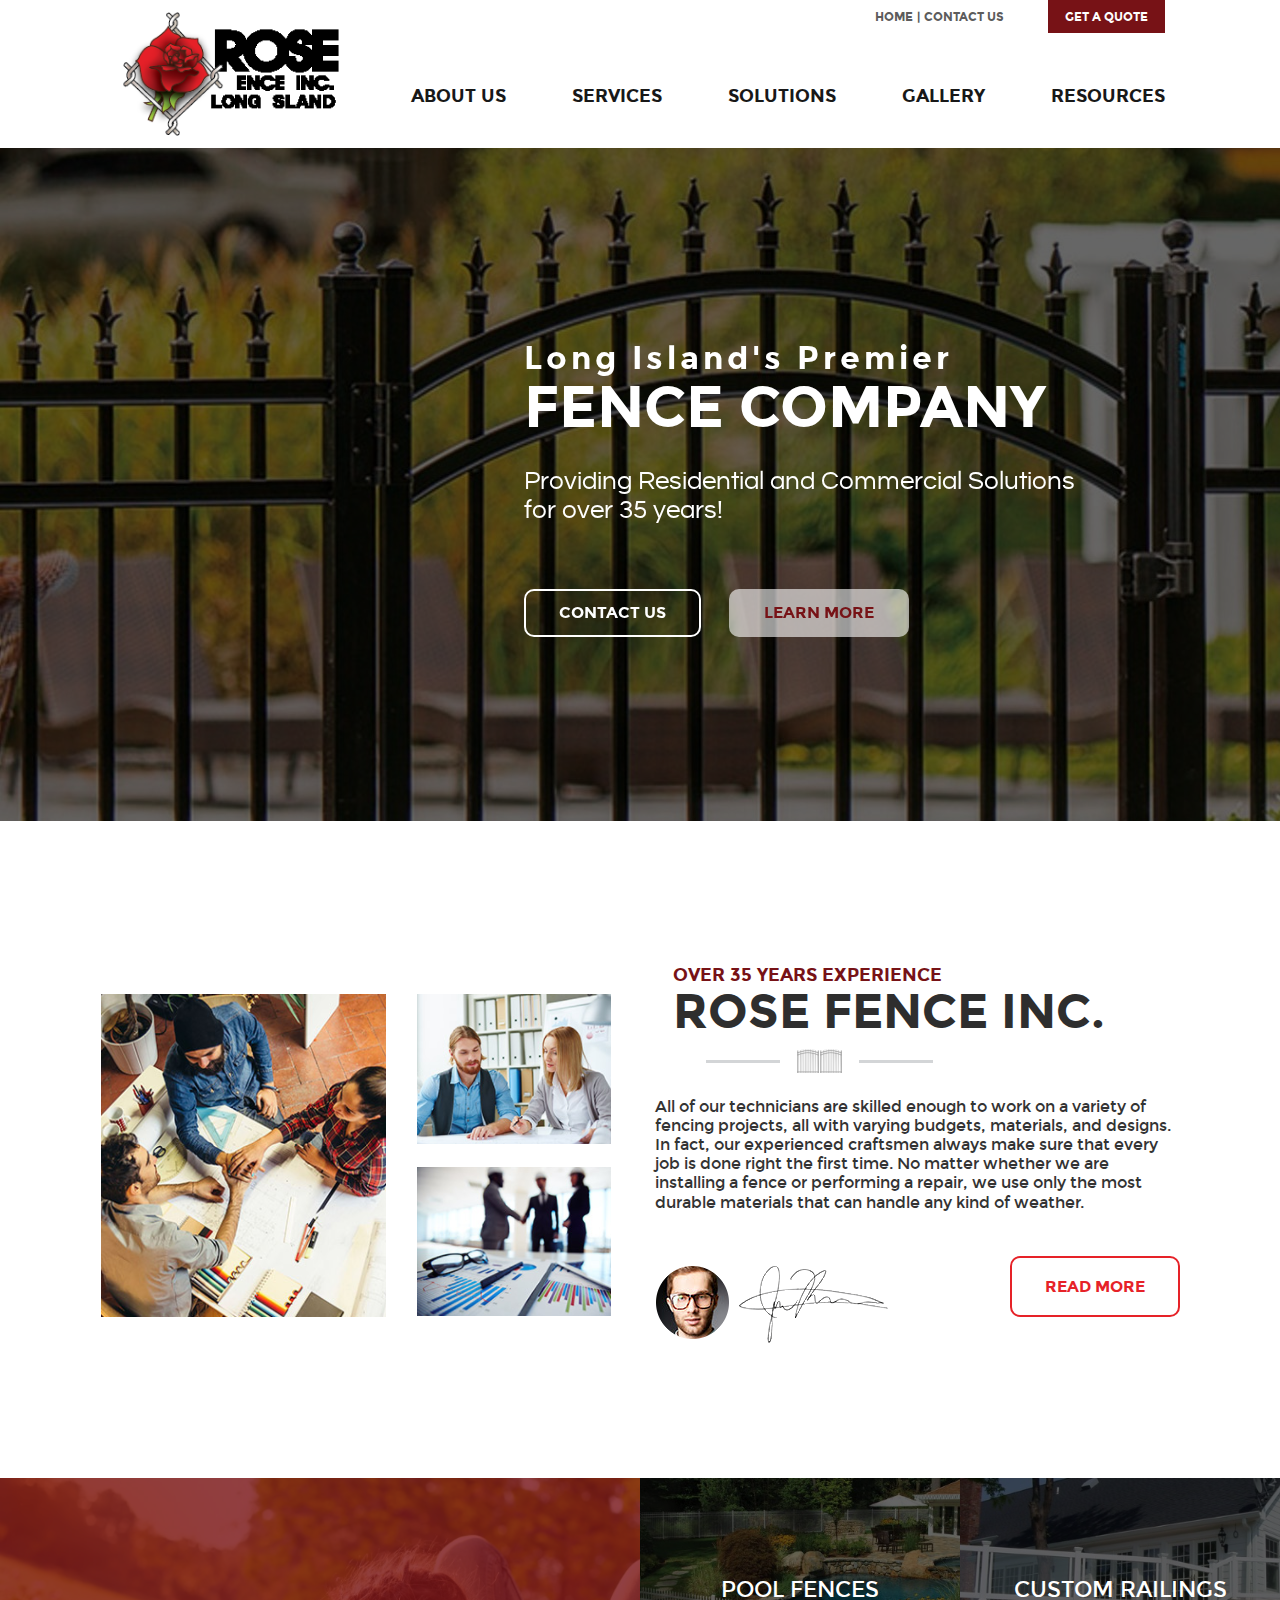
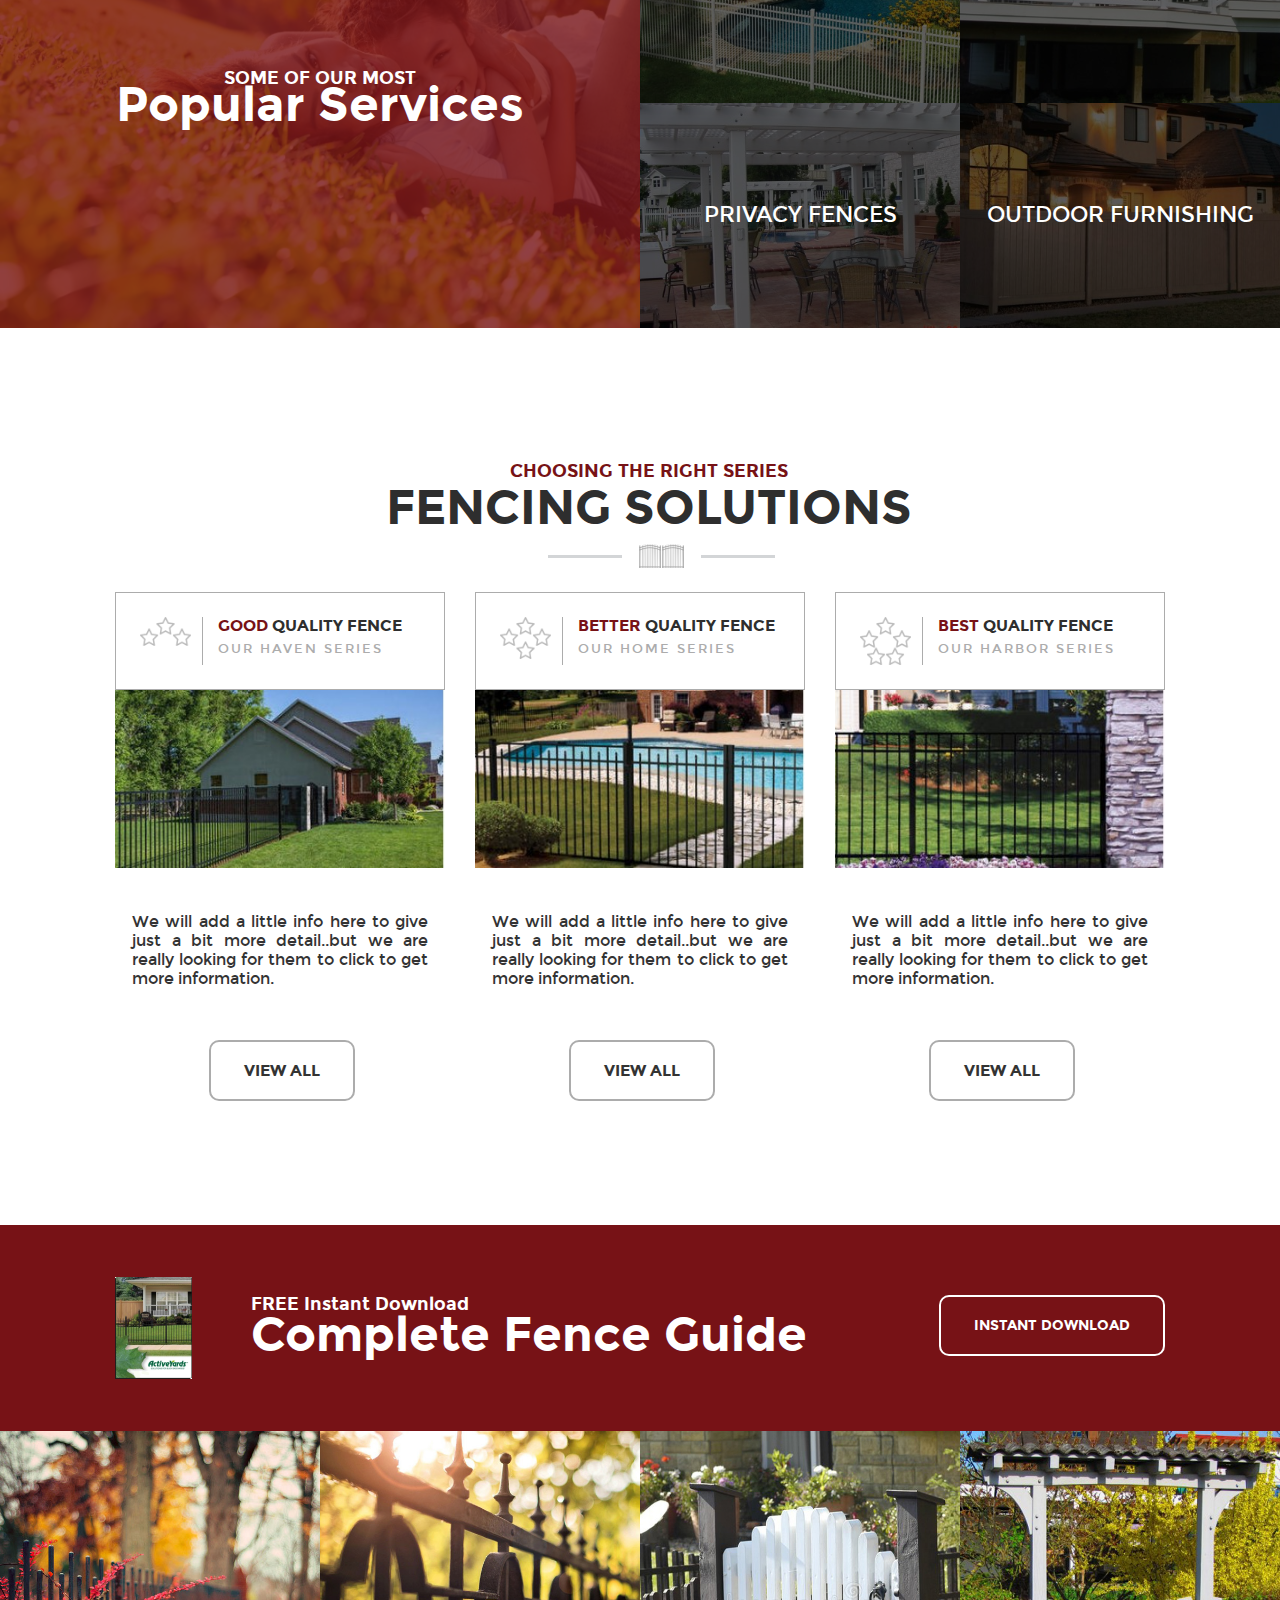
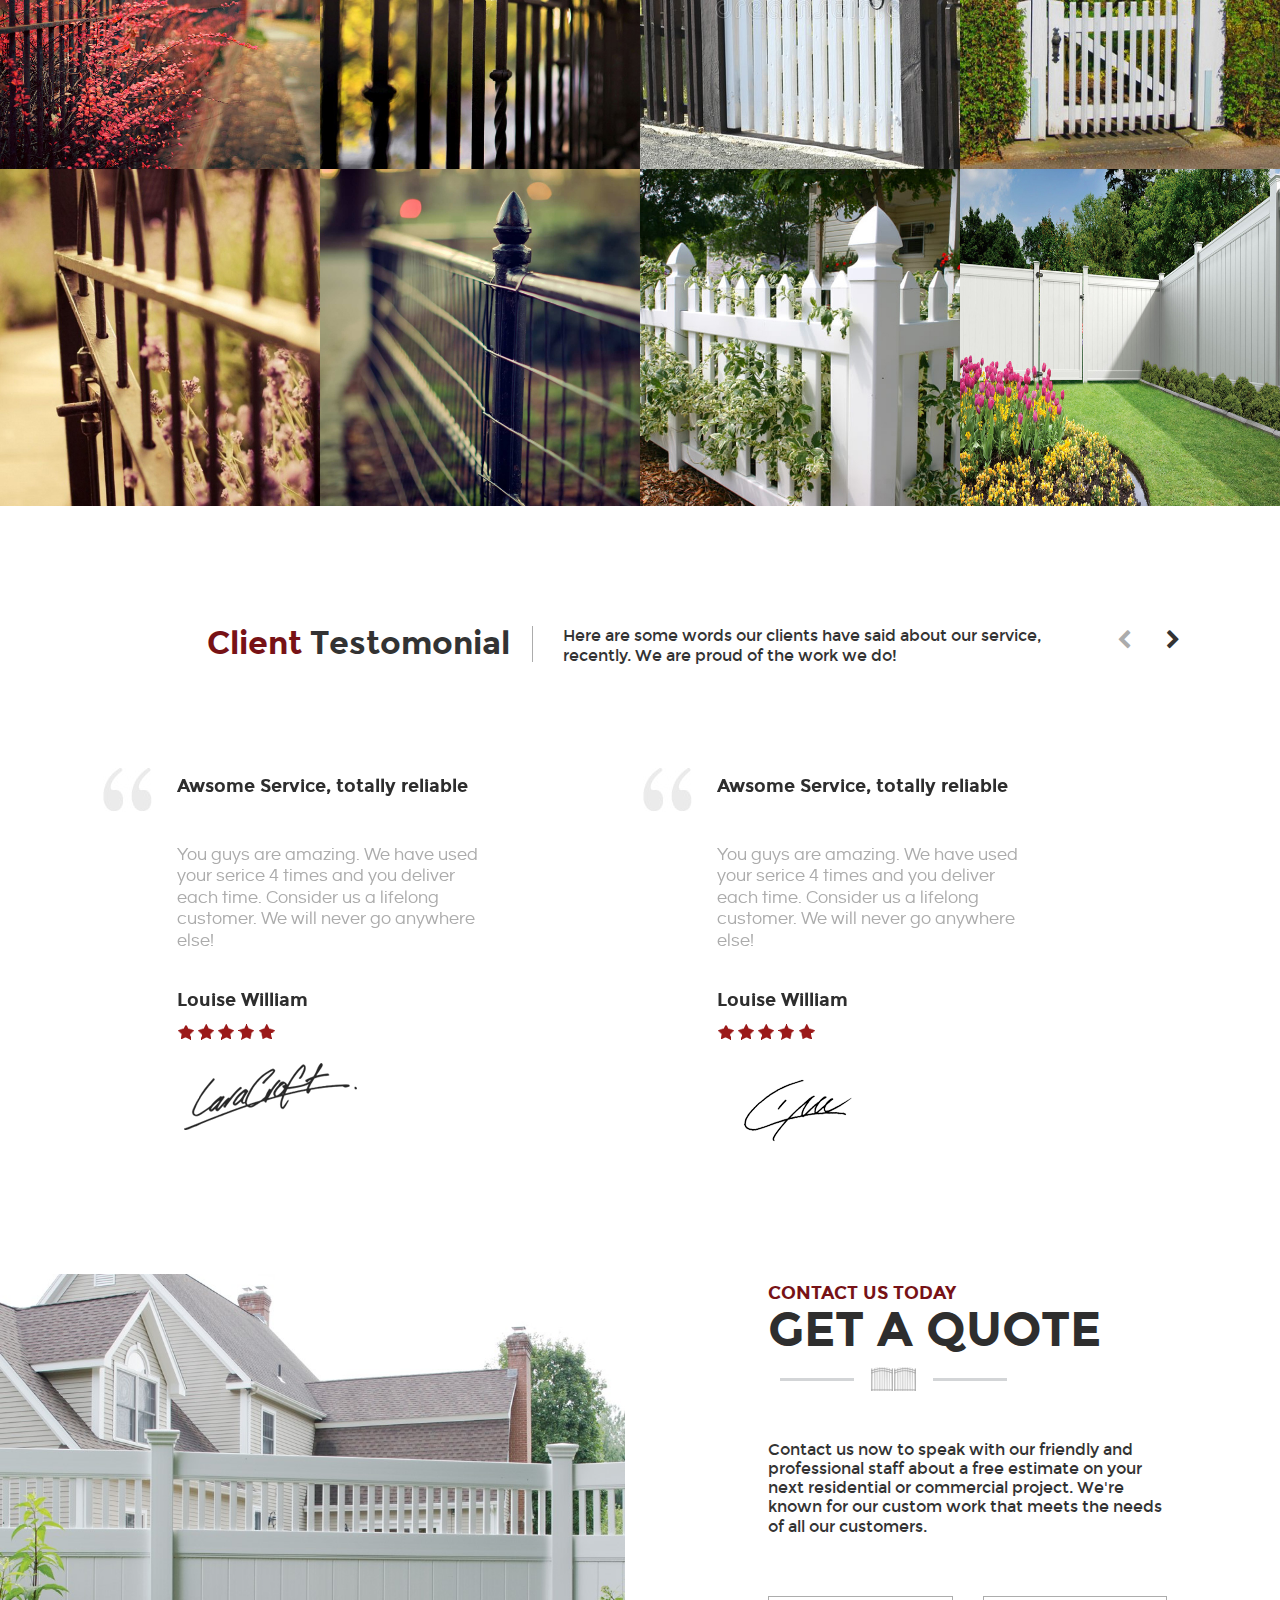
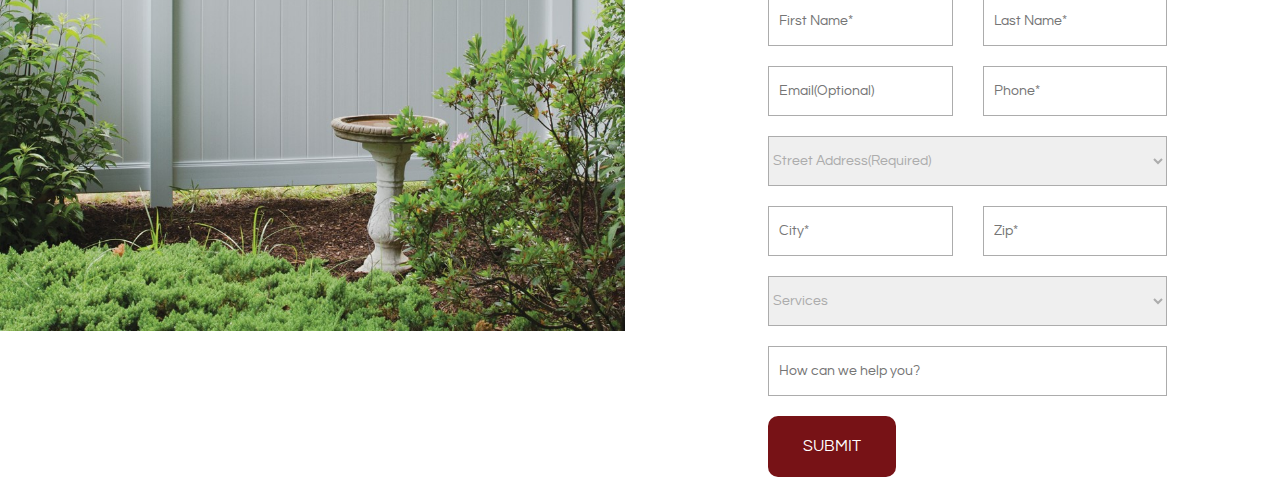
<file: rose/index.html>
<!DOCTYPE html>
<html lang="en">
<head>
	<meta charset="utf-8">
	<meta http-equiv="X-UA-Compatible" content="IE=edge">
	<meta name="viewport" content="width=device-width, initial-scale=1, maximum-scale=1">
	<title>Basic Template</title>
	<meta name="description" content="" />
	<meta name="keywords" content="" />

	<!-- font icons css -->
	<link rel="stylesheet" href="css/font-awesome.min.css">

	<!-- scrollbar css -->
	<link rel="stylesheet" href="css/scrollbar.css">

	<!-- bootstrap css -->
	<link rel="stylesheet" href="css/bootstrap.css">

	<!-- custom css -->
	<link rel="stylesheet" href="css/style.css">

  <link rel="stylesheet" href="css/table-styles.css">

  <link rel="stylesheet" href="css/jquery.fancybox.min.css">

  <link rel="stylesheet" href="css/animate.css">

  <link rel="stylesheet" href="css/owl.carousel.min.css">


  

	<!-- HTML5 shim and Respond.js for IE8 support of HTML5 elements and media queries -->
	<!-- WARNING: Respond.js doesn't work if you view the page via file:// -->
    <!--[if lt IE 9]>
      <script src="https://oss.maxcdn.com/html5shiv/3.7.3/html5shiv.min.js"></script>
      <script src="https://oss.maxcdn.com/respond/1.4.2/respond.min.js"></script>
      <![endif]-->
  </head>
  <body>

  	<div class="header nav">
      <!-- inlcuded navigation with query inside this div -->
      <div class="row">
        <div class="container">
          <div class="col-xs-5 col-sm-5 col-md-3 col-lg-3">
            <img class="logo img-responsive" src="images/logo-dark.png" alt="">
          </div>
          <div class="col-xs-7 col-sm-7 col-md-9 col-lg-9">
            <div class="row">
              <div class="col-md-12 hidden-xs hidden-sm">
                 <div class="secondary-nav pull-right">
                    <ul>
                      <a href="#"><li>Home</li></a>
                      <li>|</li>
                      <a href="#"><li>Contact US</li></a>
                      <a href="#"><li class="get-quote">GET A QUOTE</li></a>
                    </ul>
                  </div>
              </div>
                <div class="col-md-12 hidden-xs hidden-sm">
                  <div class="primary-nav">
                    <ul class="primary-nav-list pull-right">
                        <li class="menu-connected about" dropdown="about"><a href="#">About us</a></li>
                        <li class="menu-connected services-drp" dropdown="services-drp"><a href="#">Services</a></li>
                        <li class="menu-connected solutions-drp" dropdown="solutions-drp"><a href="#">Solutions</a></li>
                        <li class="menu-connected gallery-drp" dropdown="gallery-drp"><a href="#">Gallery</a></li>
                        <li class="last-child menu-connected resources-drp" dropdown="resources-drp"><a href="#">Resources</a></li>
                    </ul>
                  </div>
                </div>
                </div>
            </div> 
        </div>
      </div>
  	</div>

    <!-- set promotion false to hide --> 
    
    <div class="dropdown-wrapper menu-connected about hidden-xs hidden-xs"  id ="about" dropdown="about" promotion="true">
      <div class="container dropdown">
        <div class="row">
          <div class="col-sm-12">
            <div class="row">
              <div class="col-sm-3">

                <div class="dropdown-sub-wrap">
                  <h2>In this section</h2>
                  <ul class="dropdown-sub">
                    <li><a href="">Company Information</a></li>
                    <li><a href="">Our team</a></li>
                    <li><a href="">Company History</a></li>
                  </ul>
                </div>

                 <div class="dropdown-sub-wrap">
                  <h2>Our Locations</h2>
                  <ul class="dropdown-sub">
                    <li><a href="">Customer Testomonials</a></li>
                    <li><a href="">Project Photos</a></li>
                    <li><a href="">Ratings & Reviews</a></li>
                  </ul>
                </div>
              </div>
              <div class="col-sm-6">
                <img src="images/subnav-sample-photo-02.png" class="img-responsive margin-75" alt="">
              </div>
              <div class="col-sm-3">
               <div class="dropdown-sub-wrap">
                  <h2>Our Customers</h2>
                  <ul class="dropdown-sub-right">
                    <li><a href="">Main Office - Freeport, NY <br> Email: info@Rosefence.Com <br>Phone:516-223-0777</a></li>
                    <li class="divider"></li>
                    <li><a href="">Glen Head Showroom <br>Email: Info@Rosefence.Com <br>Phone:516-759-6425</a></li>
                    <li class="divider"></li>
                    <li><a href="">Huntington Showroom <br>Email:Info@Rosefence.Com <br>Phone: 631-427-7442</a></li>
                    <li class="divider"></li>
                    <h4><a href="">View full details ></a></h4>
                  </ul>
                </div>
              </div>
            </div>
          </div>
            <div class="col-sm-12 promotion-wrap" style="padding:0;">
              <div class="promotion">
                <span>SALE</span> 30% Off Clearance on all ALUMINUM Fence Installations purchased BEFORE January 1st!
              </div>
          </div>
        </div>
      </div>
    </div>


<!-- services dropdown -->

    <div class="dropdown-wrapper menu-connected services-drp hidden-xs hidden-xs"  id ="services-drp" dropdown="services-drp" promotion="true">
      <div class="container dropdown">
        <div class="row">
          <div class="col-sm-12">
            <div class="row">
              <div class="col-sm-3">

                <div class="dropdown-sub-wrap">
                  <h2>In this section</h2>
                  <ul class="dropdown-sub">
                    <li class="img-change" connected-img="vinyl"><a href="">Vinyl Fecing</a></li>
                    <li class="img-change" connected-img="aluminum"><a href="">Aluminum Fencing</a></li>
                    <li class="img-change" connected-img="chain"><a href="">Chain Link Fencing</a></li>
                    <li class="img-change" connected-img="wood"><a href="">Wood Fencing</a></li>
                    <li class="img-change" connected-img="railing"><a href="">Custom Railing</a></li>
                    <li class="img-change" connected-img="outdoor"><a href="">Outdoor Furnishings</a></li>
                  </ul>
                </div>
              </div>
              <div class="col-sm-6">
                <img src="images/subnav-solutions-swapimage01.png" class="img-responsive margin-75 services-img vinyl" alt="">
                <img src="images/subnav-sample-photo-02.png" class="img-responsive margin-75 services-img hidden aluminum" alt="">
                <img src="images/subnav-solutions-swapimage01.png" class="img-responsive margin-75 services-img hidden chain" alt="">
                <img src="images/subnav-sample-photo-02.png" class="img-responsive margin-75 services-img hidden wood" alt="">
                <img src="images/subnav-solutions-swapimage01.png" class="img-responsive margin-75 services-img hidden railing" alt="">
                <img src="images/subnav-sample-photo-02.png" class="img-responsive margin-75 services-img hidden outdoor" alt="">
                
              </div>
              <div class="col-sm-3">
               <div class="dropdown-sub-wrap">
                  <h2>Get Quote</h2>
                  <form action="#" class="services-form">
                    <input type="text" placeholder="Name">
                    <input type="text" placeholder="Email">
                    <input type="text" placeholder="Phone">
                    <textarea name="" id="" cols="30" rows="5" placeholder="Comments"></textarea>
                    <button>Submit</button>
                  </form>
                </div>
              </div>

            </div>
          </div>
            <div class="col-sm-12 promotion-wrap" style="padding:0;">
              <div class="promotion">
                <span>SALE</span> 30% Off Clearance on all ALUMINUM Fence Installations purchased BEFORE January 1st!
              </div>
          </div>
        </div>
      </div>
    </div>

<!-- solutions dropdown-->

    <div class="dropdown-wrapper menu-connected solutions-drp hidden-xs hidden-xs"  id ="solutions-drp" dropdown="solutions-drp" promotion="true">
      <div class="container dropdown">
        <div class="row">
          <div class="col-sm-12">
            <div class="row">
              <div class="col-sm-3">

                <div class="dropdown-sub-wrap">
                  <h2>In this section</h2>
                  <ul class="dropdown-sub">
                    <li class="img-change" connected-img="vinyl"><a href="">Pool Fecing</a></li>
                    <li class="img-change" connected-img="aluminum"><a href="">Privacy Fencing</a></li>
                    <li class="img-change" connected-img="chain"><a href="">Cutoms Railings</a></li>
                    <li class="img-change" connected-img="wood"><a href="">Outdoor Furnishings</a></li>
                  </ul>
                </div>
              </div>
              <div class="col-sm-6">
                <img src="images/subnav-solutions-swapimage01.png" class="img-responsive margin-75 services-img vinyl" alt="">
                <img src="images/subnav-sample-photo-02.png" class="img-responsive margin-75 services-img hidden aluminum" alt="">
                <img src="images/subnav-solutions-swapimage01.png" class="img-responsive margin-75 services-img hidden chain" alt="">
                <img src="images/subnav-sample-photo-02.png" class="img-responsive margin-75 services-img hidden wood" alt="">
              </div>
              <div class="col-sm-3">
               <div class="dropdown-sub-wrap">
                  <h2>Our Customers</h2>
                  <ul class="dropdown-sub-right">
                    <li><a href=""><span>Our Process</span><br>Planning Your Project</a></li>
                    <span class="divider"></span>
                    <li><a href=""><span>Why Active Yards Fencing</span> <br>Great quality, great value, tons of options.</a></li>
                    <span class="divider"></span>
                    <li><a href=""><span>Our "3 Ways" Program</span><br>We have unique ways you can work with us</a></li>
                    <span class="divider"></span>
                  </ul>
                </div>
              </div>

            </div>
          </div>
            <div class="col-sm-12 promotion-wrap" style="padding:0;">
              <div class="promotion">
                <span>SALE</span> 30% Off Clearance on all ALUMINUM Fence Installations purchased BEFORE January 1st!
              </div>
          </div>
        </div>
      </div>
    </div>

<!-- gallery dropdown -->

    <div class="dropdown-wrapper menu-connected gallery-drp hidden-xs hidden-xs"  id ="gallery-drp" dropdown="gallery-drp" promotion="true">
      <div class="container dropdown">
        <div class="row">
          <div class="col-sm-12">
            <div class="row">
              <div class="col-sm-3 gallery-sub" >
                <a href="#">
                  <img src="images/subnav-sample-photo-01.png" class="img-responsive" alt="">
                  <p>
                    <span>Pool Photos</span><br>
                    Over 200 photos of your pool solutions-for great ideas and inspiration.
                  </p>
                </a>
              </div>
              <div class="col-sm-3 gallery-sub" >
                <a href="#">
                  <img src="images/subnav-sample-photo-01.png" class="img-responsive" alt="">
                  <p>
                    <span>Pool Photos</span><br>
                    Over 200 photos of your pool solutions-for great ideas and inspiration.
                  </p>
                </a>
              </div>
              <div class="col-sm-3 gallery-sub" >
                <a href="#">
                  <img src="images/subnav-sample-photo-01.png" class="img-responsive" alt="">
                  <p>
                    <span>Pool Photos</span><br>
                    Over 200 photos of your pool solutions-for great ideas and inspiration.
                  </p>
                </a>
              </div>
              <div class="col-sm-3">
                <div class="dropdown-sub-wrap">
                  <h2>Testimonials</h2>
                  <ul class="dropdown-sub-right">
                    <li><a href="">"You guys are awesome! Thank you so much for being so professional, for being on time and for doing such a great job".</a></li>
                    <li class="divider"></li>
                    <li><a href="">"You guys are awesome! Thank you so much for being so professional, for being on time and for doing such a great job".</a></li>
                    <li class="divider"></li>
                    <h4><a href="">View More Testimonials ></a></h4>
                  </ul>
                </div>
              </div>

            </div>
          </div>
            <div class="col-sm-12 promotion-wrap" style="padding:0;">
              <div class="promotion">
                <span>SALE</span> 30% Off Clearance on all ALUMINUM Fence Installations purchased BEFORE January 1st!
              </div>
          </div>
        </div>
      </div>
    </div>

<!-- resources dropdown -->
    <div class="dropdown-wrapper menu-connected resources-drp hidden-xs hidden-xs"  id ="resources-drp" dropdown="resources-drp" promotion="true">
      <div class="container dropdown resources-dropdown">
        <div class="row">
          <div class="col-sm-12" style="margin-bottom: 70px;">
            <div class="row">
              <div class="col-sm-3" >
                <div class="dropdown-sub-wrap">
                  <h2>In this section</h2>
                  <ul class="dropdown-sub">
                    <li><a href="">Company Information</a></li>
                    <li><a href="">Our team</a></li>
                    <li><a href="">Company History</a></li>
                  </ul>
                </div>
              </div>
              <div class="col-sm-3" >
                <div class="dropdown-sub-wrap">
                  <h2>In this section</h2>
                  <ul class="dropdown-sub">
                    <li><a href="">Company Information</a></li>
                    <li><a href="">Our team</a></li>
                    <li><a href="">Company History</a></li>
                  </ul>
                </div>
              </div>
              <div class="col-sm-3" >
                <div class="dropdown-sub-wrap">
                  <h2>In this section</h2>
                  <ul class="dropdown-sub">
                    <li><a href="">Company Information</a></li>
                    <li><a href="">Our team</a></li>
                    <li><a href="">Company History</a></li>
                  </ul>
                </div>
              </div>
              <div class="col-sm-3">
               <div class="dropdown-sub-wrap">
                  <h2>In this section</h2>
                  <ul class="dropdown-sub">
                    <li><a href="">Company Information</a></li>
                    <li><a href="">Our team</a></li>
                    <li><a href="">Company History</a></li>
                  </ul>
                </div>
              </div>
            </div>
          </div>
            <div class="col-sm-12 promotion-wrap" style="padding:0;">
              <div class="promotion">
                <span>SALE</span> 30% Off Clearance on all ALUMINUM Fence Installations purchased BEFORE January 1st!
              </div>
          </div>
        </div>
      </div>
    </div>

  	<main class="main">

      <section class="mytable height-75 sliderH">

            <!-- LEFT SIDE -->
            <div class="table-cell left va-middle">
                <div class="outer mytable">
                    <div class="inner table-cell va-middle" style="color:white;">
                      
                         <div class="slider">
                                <!-- <img src="images/hero01.jpg" alt=""> -->

                                <div id="carousel" class="carousel slide carousel-fade" data-ride="carousel">
                            <!-- <ol class="carousel-indicators">
                                <li data-target="#carousel" data-slide-to="0" class="active"></li>
                                <li data-target="#carousel" data-slide-to="1"></li>
                                <li data-target="#carousel" data-slide-to="2"></li>
                            </ol> -->
                            <!-- Carousel items -->
                            <div class="carousel-inner">
                                <div class="active item">
                                </div>
                                <div class="item">
                                </div>
                                <div class="item">
                                </div>
                            </div>
                            <!-- Carousel nav -->
                           <!--  <a class="carousel-control left" href="#carousel" data-slide="prev">&lsaquo;</a>
                            <a class="carousel-control right" href="#carousel" data-slide="next">&rsaquo;</a> -->
                            </div>
                        </div>
                    </div>
                </div> 
                <div class="overlay overlay-black-60">
                  <div class="container">
                       <div class="row">
                         <div class="col-lg-3"></div>
                         <div class="col-lg-9">
                          <div class="caption">
                            <div class="caption-wrapper">
                               <h4>Long Island's Premier</h4>
                             <h2>Fence Company</h2>
                             <h5>Providing Residential and Commercial Solutions <br/>for over 35 years!</h5>
                             <a href="#">
                               <div class="btn-contact">
                                 Contact Us
                               </div>
                             </a>
                             <a href="">
                              <div class="btn-learnmore">
                               Learn More
                              </div>
                             </a>
                            </div>
                           </div>
                         </div>
                       </div>
                  </div>
                </div>      
            </div>

        </section>
        
        <div class="container">
          <div class="row company-info-wrapper">
            <div class="col-xs-12 col-sm-12 col-md-6 col-lg-6">
              <div class="img-cluster">
                <img src="images/photo-cluster-01.png" class="img-responsive" alt="">
              </div>
            </div>
            <div class="col-xs-12 col-sm-12 col-md-6 col-lg-6">
              <div class="company-info section-title">
                <h5>over 35 years experience</h5>
                <h2>Rose Fence Inc.</h2>
                  <div class="divider">
                    <img src="images/divider01.png" alt="">
                  </div>
                  <div class="info-para">
                    <p>
                      All of our technicians are skilled enough to work on a variety of fencing projects, all with varying budgets, materials, and designs. In fact, our experienced craftsmen always make sure that every job is done right the first time. No matter whether we are installing a fence or performing a repair, we use only the most durable materials that can handle any kind of weather.
                    </p>
                  </div>
                  <div class="signature">
                    <div class="row">
                      <div class="col-xs-12 col-sm-12 col-md-6 col-lg-6">
                        <img src="images/signature.png" alt="">
                      </div>
                      <div class="col-xs-12 col-sm-12 col-md-6 col-lg-6">
                        <a href="#"><div class="readmore pull-right">Read More</div></a>
                      </div>
                    </div>
                  </div>
              </div>
            </div>
          </div>
        </div>


        <section class="mytable height-50 width-50-50">

            <!-- LEFT SIDE -->
            <div class="table-cell left va-middle" style="background:url('images/bg-popular-services.jpg') no-repeat;background-size:cover">
              <div class="services">
                    <div id="p-services" bg-opacity="80">
                      <div class="p-wrap">
                        <div class="small">some of our most</div>
                         <div class="big">Popular Services</div>
                      </div>
                    </div>
              </div>
            </div>
            <!-- //LEFT SIDE -->

            <!-- RIGHT SIDE -->
            <div class="table-cell right va-middle">
                <div class="mytable height-50 width-50-50">
                    <div class="table-cell left va-middle" style="background:url('images/bg-popular-services-link-01.jpg') no-repeat;background-size:cover">
                        <div class="services">
                          <a href=""><p class="overlay-black-60"><span>Pool Fences</span></p></a>
                        </div>
                    </div>
                    <div class="table-cell right va-middle" style="background:url('images/bg-popular-services-link-02.jpg') no-repeat;background-size:cover">
                      <div class="services">
                          <a href=""><p class="overlay-black-60"><span>Custom Railings</span></p></a>
                        </div>    
                    </div>
                </div> 
                <div class="mytable height-50 width-50-50">
                    <div class="table-cell right va-middle" style="background:url('images/bg-popular-services-link-04.jpg') no-repeat;background-size:cover"">
                      <div class="services">
                          <a href=""><p class="overlay-black-60"><span>Privacy Fences</span></p></a>
                      </div>
                    </div>
                    <div class="table-cell left va-middle" style="background:url('images/bg-popular-services-link-03.jpg') no-repeat;background-size:cover">
                        <div class="services">
                          <a href=""><p class="overlay-black-60"><span>Outdoor Furnishing</span></p></a>
                        </div>
                    </div>
                </div>                 
            </div>
            <!-- //END RIGHT SIDE -->
        </section> 
      
     <!--  choosing the right series -->
        <div class="row choose-right">
          <div class="container">
              <div class="col-lg-12">
                <div class="section-title choose-right-wrap">
                    <h5>Choosing the right series</h5>
                    <h2>Fencing solutions</h2>
                      <div class="divider">
                        <img src="images/divider01.png" alt="">
                      </div>
                </div>
              </div>
              <div class="col-xs-12 col-sm-12 col-md-4 col-lg-4 solution-main">
                <div class="solution-title row">
                    <div class="solution-star col-xs-3 col-sm-3 col-md-3 col-lg-3">
                      <img src="images/icon-stars-3.png" class="img-responsive" alt="">
                    </div>
                    <div class="solution-heading col-xs-9 col-sm-9 col-md-9 col-lg-9">
                      <h2><span>Good </span>Quality Fence</h2>
                      <h4>Our Haven Series</h4>
                    </div>
                </div>
                <div class="solution-wrapper">
                  <div class="solution-img">
                    <img class="img-responsive" src="images/series-good.jpg" alt="">
                  </div>
                  <div class="solution-text">
                    <p>We will add a little info here to give just a bit more detail..but we are really looking for them to click to get more information.</p>
                  </div>
                    <a href="#"><div class="view-btn">view all</div></a>
                </div>
              </div>
              <div class="col-xs-12 col-sm-12 col-md-4 col-lg-4 solution-main">
                <div class="solution-title row">
                    <div class="solution-star col-xs-3 col-sm-3 col-md-3 col-lg-3">
                      <img src="images/icon-stars-4.png" class="img-responsive" alt="">
                    </div>
                    <div class="solution-heading col-xs-9 col-sm-9 col-md-9 col-lg-9">
                      <h2><span>Better </span>Quality Fence</h2>
                      <h4>Our Home Series</h4>
                    </div>
                </div>
                <div class="solution-wrapper">
                  <div class="solution-img">
                    <img class="img-responsive" src="images/series-better.jpg" alt="">
                  </div>
                  <div class="solution-text">
                    <p>We will add a little info here to give just a bit more detail..but we are really looking for them to click to get more information.</p>
                  </div>
                  <a href="#"><div class="view-btn">view all</div></a>
                </div>
              </div>
              <div class="col-xs-12 col-sm-12 col-md-4 col-lg-4 solution-main">
                <div class="solution-title row">
                    <div class="solution-star col-xs-3 col-sm-3 col-md-3 col-lg-3">
                      <img src="images/icon-stars-5.png" class="img-responsive" alt="">
                    </div>
                    <div class="solution-heading col-xs-9 col-sm-9 col-md-9 col-lg-9">
                      <h2><span>Best </span>Quality Fence</h2>
                      <h4>Our Harbor Series</h4>
                    </div>
                </div>
                <div class="solution-wrapper">
                  <div class="solution-img">
                    <img class="img-responsive" src="images/series-best.jpg" alt="">
                  </div>
                  <div class="solution-text">
                    <p>We will add a little info here to give just a bit more detail..but we are really looking for them to click to get more information.</p>
                  </div>
                  <a href="#"><div class="view-btn">view all</div></a>
                </div>
              </div>
          </div>
        </div>

        <!-- cta section -->
        
        <div class="row cta-main">
          <div class="container cta-wrapper">
          <div class="col-xs-12 col-sm-12 col-md-9 col-lg-9">
            <img class="cta-img img-responsive" src="images/cta-free-guide.png" alt="">
            <div class="cta-text">
              <h5>FREE Instant Download</h5>
              <h2>Complete Fence Guide</h2>
            </div>
          </div>
          <div class="col-xs-12 col-sm-12 col-md-3 col-lg-3">
            <div class="regular-btn btn-download">instant download</div>
          </div>
        </div>
        </div>
    
        <section class="mytable height-75 width-50-50">

            <!-- LEFT SIDE -->
             <div class="table-cell right va-middle">
                <div class="mytable height-50 width-50-50">
                    <div class="table-cell left va-middle" style="background:url('images/fence1.jpg') no-repeat;background-size:cover">
                        <div class="portfolio">
                           <a href="images/fence1.jpg" data-fancybox="group" data-caption="Caption #1"><p><span><i class="fa fa-search" aria-hidden="true"></i></span></p></a>
                        </div>
                    </div>
                  </a>
                    <div class="table-cell right va-middle" style="background:url('images/fence2.jpg') no-repeat;background-size:cover">
                      <div class="portfolio">
                          <a href="images/fence2.jpg" data-fancybox="group" data-caption="Caption #1"><p><span><i class="fa fa-search" aria-hidden="true"></i></span></p></a>
                        </div>    
                    </div>
                </div> 
                <div class="mytable height-50 width-50-50">
                    <div class="table-cell right va-middle" style="background:url('images/fence3.jpg') no-repeat;background-size:cover"">
                      <div class="portfolio">
                          <a href="images/fence3.jpg" data-fancybox="group" data-caption="Caption #1"><p><span><i class="fa fa-search" aria-hidden="true"></i></span></p></a>
                      </div>
                    </div>
                    <div class="table-cell left va-middle" style="background:url('images/fence4.jpg') no-repeat;background-size:cover">
                        <div class="portfolio">
                          <a href="images/fence4.jpg" data-fancybox="group" data-caption="Caption #1"><p><span><i class="fa fa-search" aria-hidden="true"></i></span></p></a>
                        </div>
                    </div>
                </div>                 
            </div>
            <!-- //LEFT SIDE -->

            <!-- RIGHT SIDE -->
            <div class="table-cell right va-middle">
                <div class="mytable height-50 width-50-50">
                    <div class="table-cell left va-middle" style="background:url('images/fence5.jpg') no-repeat;background-size:cover">
                        <div class="portfolio">
                          <a href="images/fence5.jpg" data-fancybox="group" data-caption="Caption #1"><p><span><i class="fa fa-search" aria-hidden="true"></i></span></p></a>
                        </div>
                    </div>
                    <div class="table-cell right va-middle" style="background:url('images/fence6.jpg') no-repeat;background-size:cover">
                      <div class="portfolio">
                          <a href="images/fence6.jpg" data-fancybox="group" data-caption="Caption #1"><p><span><i class="fa fa-search" aria-hidden="true"></i></span></p></a>
                        </div>    
                    </div>
                </div> 
                <div class="mytable height-50 width-50-50">
                    <div class="table-cell right va-middle" style="background:url('images/fence7.jpg') no-repeat;background-size:cover"">
                      <div class="portfolio">
                          <a href="images/fence7.jpg" data-fancybox="group" data-caption="Caption #1"><p><span><i class="fa fa-search" aria-hidden="true"></i></span></p></a>
                      </div>
                    </div>
                    <div class="table-cell left va-middle" style="background:url('images/fence8.jpg') no-repeat;background-size:cover">
                        <div class="portfolio">
                         <a href="images/fence8.jpg" data-fancybox="group" data-caption="Caption #1"><p><span><i class="fa fa-search" aria-hidden="true"></i></span></p></a>
                        </div>
                    </div>
                </div>                 
            </div>
            <!-- //END RIGHT SIDE -->
        </section> 


        <!-- testomonial section -->

        <div class="row testomonial">
          <div class="container">
            <div class="row">
              <div class="col-xs-12 col-sm-5 col-md-5 col-lg-5"><h5><span>Client</span> Testomonial</h5></div>
              <div class="col-xs-12 col-sm-7 col-md-7 col-lg-7">
                <p>Here are some words our clients have said about our service, recently. We are proud of the work we do!</p>
                <div class="arrows">
                  <i id="left-a" class="fa fa-chevron-left owl-arrows" aria-hidden="true"></i>
                  <i id="right-a" class="fa fa-chevron-right owl-arrows" aria-hidden="true"></i>
                </div>
              </div>
            </div>

              <div class="owl-carousel">
                  <div class="testomonial-content">
                    <div class="testomonial-quote"><img src="images/icon-quote.png" alt=""></div>
                    
                    <div class="client-writeup">
                      <div class="short-writeup">
                        Awsome Service, totally reliable
                      </div>
                      <div class="long-writeup">
                        <p>
                          You guys are amazing. We have used your serice 4 times and you deliver each time. Consider us a lifelong customer. We will never go anywhere else!
                        </p>
                      </div>

                      <div class="client-name">
                        Louise William
                      </div>
                      <div class="rating">
                        <img src="images/icon-solid-stars-5.png" alt="">
                      </div>
                      <div class="client-signature">
                        <img src="images/temp-signature01.png" alt="">
                      </div>
                    </div>
                  </div>

                  <div class="testomonial-content">
                    <div class="testomonial-quote"><img src="images/icon-quote.png" alt=""></div>
                    
                    <div class="client-writeup">
                      <div class="short-writeup">
                        Awsome Service, totally reliable
                      </div>
                      <div class="long-writeup">
                        <p>
                          You guys are amazing. We have used your serice 4 times and you deliver each time. Consider us a lifelong customer. We will never go anywhere else!
                        </p>
                      </div>

                      <div class="client-name">
                        Louise William
                      </div>
                      <div class="rating">
                        <img src="images/icon-solid-stars-5.png" alt="">
                      </div>
                      <div class="client-signature">
                        <img src="images/temp-signature02.png" alt="">
                      </div>
                    </div>
                  </div>


                  <div class="testomonial-content">
                    <div class="testomonial-quote"><img src="images/icon-quote.png" alt=""></div>
                    
                    <div class="client-writeup">
                      <div class="short-writeup">
                        Awsome Service, totally reliable
                      </div>
                      <div class="long-writeup">
                        <p>
                          You guys are amazing. We have used your serice 4 times and you deliver each time. Consider us a lifelong customer. We will never go anywhere else!
                        </p>
                      </div>

                      <div class="client-name">
                        Louise William
                      </div>
                      <div class="rating">
                        <img src="images/icon-solid-stars-5.png" alt="">
                      </div>
                      <div class="client-signature">
                        <img src="images/temp-signature01.png" alt="">
                      </div>
                    </div>
                  </div>

                  <div class="testomonial-content">
                    <div class="testomonial-quote"><img src="images/icon-quote.png" alt=""></div>
                    
                    <div class="client-writeup">
                      <div class="short-writeup">
                        Awsome Service, totally reliable
                      </div>
                      <div class="long-writeup">
                        <p>
                          You guys are amazing. We have used your serice 4 times and you deliver each time. Consider us a lifelong customer. We will never go anywhere else!
                        </p>
                      </div>

                      <div class="client-name">
                        Louise William
                      </div>
                      <div class="rating">
                        <img src="images/icon-solid-stars-5.png" alt="">
                      </div>
                      <div class="client-signature">
                        <img src="images/temp-signature02.png" alt="">
                      </div>
                    </div>
                  </div>
              </div>
          </div>
        </div>

        <!-- get a quote section -->

        
          <div class="row">
            <div class="col-xs-12 col-sm-12 col-md-6 col-lg-6">
              <img class="img-responsive" src="images/bg-quote.jpg" alt="">
            </div>
            <div class="col-xs-12 col-sm-12 col-md-6 col-lg-6 contact-us-wrap">
              <div class="section-title">
                <h5>contact us today</h5>
                <h2>Get A Quote</h2>
                  <div class="divider">
                    <img src="images/divider01.png" alt="">
                  </div>
                  <p>
                    Contact us now to speak with our friendly and professional staff about a free estimate on your next residential or commercial project. We're known for our custom work that meets the needs of all our customers.
                  </p>
              </div>
              <form action="" class="quote-form">
                <div class="row">
                  <div class="col-xs-12 col-sm-12 col-md-6 col-lg-6"><input type="text" placeholder="First Name*" id="fname" class="form-content"></div>
                  <div class="col-xs-12 col-sm-12 col-md-6 col-lg-6"><input type="text" placeholder="Last Name*" id="lname" class="form-content"></div>
                  <div class="col-xs-12 col-sm-12 col-md-6 col-lg-6"><input type="text" placeholder="Email(Optional)" id="email" class="form-content"></div>
                  <div class="col-xs-12 col-sm-12 col-md-6 col-lg-6"><input type="text" placeholder="Phone*" id="phone" class="form-content"></div>
                  <div class="col-xs-12 col-sm-12 col-md-12 col-lg-12">
                    <select name="street-address" id="street-address" class="form-content">
                      <option value="" disabled selected>Street Address(Required)</option>
                    </select>
                  </div>
                  <div class="col-xs-12 col-sm-12 col-md-6 col-lg-6"><input type="text" placeholder="City*" id="city" class="form-content"></div>
                  <div class="col-xs-12 col-sm-12 col-md-6 col-lg-6"><input type="text" placeholder="Zip*" id="zip" class="form-content"></div>
                  <div class="col-xs-12 col-sm-12 col-md-12 col-lg-12">
                    <select name="services" id="services" class="form-content">
                      <option value="" disabled selected>Services</option>
                    </select>
                  </div>
                  <div class="col-xs-12 col-sm-12 col-md-12 col-lg-12">
                    <input type="text" placeholder="How can we help you?" class="form-content">
                  </div>
                  <div class="regular-btn contact-btn">Submit</div>
                </div>
              </form>
            </div> 
          </div>
  	</main>

  	<footer class="footer">
  	</footer>

  	<!-- js library -->
  	<script type="text/javascript" src="js/library.min.js"></script>

  	<!-- scrollbar js -->
  	<script type="text/javascript" src="js/scrollbar.js"></script>

  	<!-- bootstrap js -->
  	<script type="text/javascript" src="js/bootstrap.min.js"></script>

    <script type="text/javascript" src="js/jquery.fancybox.min.js"></script>

    <script type="text/javascript" src="js/owl.carousel.min.js"></script>
  	<!-- Custom Js -->
  	<script type="text/javascript" src="js/custom.js"></script>
    

</body>
</html>
</file>
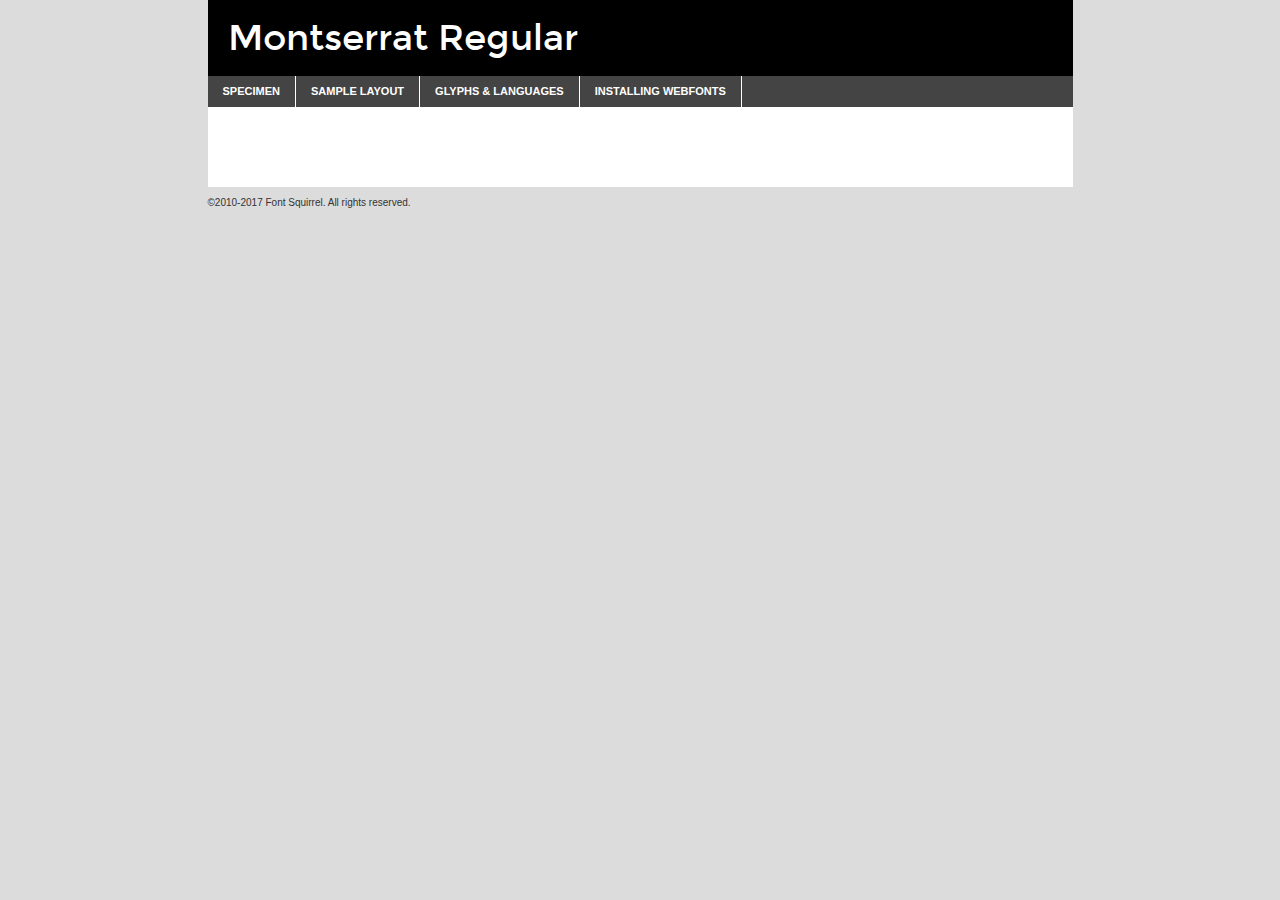
<file: rose/fonts/montserrat-regular-demo.html>
<!DOCTYPE html PUBLIC "-//W3C//DTD XHTML 1.0 Transitional//EN"
	"http://www.w3.org/TR/xhtml1/DTD/xhtml1-transitional.dtd">

<html xmlns="http://www.w3.org/1999/xhtml" xml:lang="en" lang="en">
<head>
	<meta http-equiv="Content-Type" content="text/html; charset=utf-8" />
	<script src="http://ajax.googleapis.com/ajax/libs/jquery/1.7.2/jquery.min.js" type="text/javascript" charset="utf-8"></script>
	<script type="text/javascript">
	(function($){$.fn.easyTabs=function(option){var param=jQuery.extend({fadeSpeed:"fast",defaultContent:1,activeClass:'active'},option);$(this).each(function(){var thisId="#"+this.id;if(param.defaultContent==''){param.defaultContent=1;}
	if(typeof param.defaultContent=="number")
	{var defaultTab=$(thisId+" .tabs li:eq("+(param.defaultContent-1)+") a").attr('href').substr(1);}else{var defaultTab=param.defaultContent;}
	$(thisId+" .tabs li a").each(function(){var tabToHide=$(this).attr('href').substr(1);$("#"+tabToHide).addClass('easytabs-tab-content');});hideAll();changeContent(defaultTab);function hideAll(){$(thisId+" .easytabs-tab-content").hide();}
	function changeContent(tabId){hideAll();$(thisId+" .tabs li").removeClass(param.activeClass);$(thisId+" .tabs li a[href=#"+tabId+"]").closest('li').addClass(param.activeClass);if(param.fadeSpeed!="none")
	{$(thisId+" #"+tabId).fadeIn(param.fadeSpeed);}else{$(thisId+" #"+tabId).show();}}
	$(thisId+" .tabs li").click(function(){var tabId=$(this).find('a').attr('href').substr(1);changeContent(tabId);return false;});});}})(jQuery);
	</script>
	<link rel="stylesheet" href="specimen_files/specimen_stylesheet.css" type="text/css" charset="utf-8" />
	<link rel="stylesheet" href="stylesheet.css" type="text/css" charset="utf-8" />

	<style type="text/css">
					body{
				font-family: 'montserratregular';
							}
		</style>

	<title>Montserrat Regular Specimen</title>
	
	
	<script type="text/javascript" charset="utf-8">
		$(document).ready(function() {
			$('#container').easyTabs({defaultContent:1});
		});
	</script>
</head>

<body>
<div id="container">
	<div id="header">
		Montserrat Regular	</div>
	<ul class="tabs">
		<li><a href="#specimen">Specimen</a></li>
		<li><a href="#layout">Sample Layout</a></li>
				<li><a href="#glyphs">Glyphs &amp; Languages</a></li>
		<li><a href="#installing">Installing Webfonts</a></li>
		
	</ul>
	
	<div id="main_content">

		
			<div id="specimen">
		
				<div class="section">
					<div class="grid12 firstcol">
						<div class="huge">AaBb</div>
					</div>
				</div>
		
				<div class="section">
					<div class="glyph_range">A&#x200B;B&#x200b;C&#x200b;D&#x200b;E&#x200b;F&#x200b;G&#x200b;H&#x200b;I&#x200b;J&#x200b;K&#x200b;L&#x200b;M&#x200b;N&#x200b;O&#x200b;P&#x200b;Q&#x200b;R&#x200b;S&#x200b;T&#x200b;U&#x200b;V&#x200b;W&#x200b;X&#x200b;Y&#x200b;Z&#x200b;a&#x200b;b&#x200b;c&#x200b;d&#x200b;e&#x200b;f&#x200b;g&#x200b;h&#x200b;i&#x200b;j&#x200b;k&#x200b;l&#x200b;m&#x200b;n&#x200b;o&#x200b;p&#x200b;q&#x200b;r&#x200b;s&#x200b;t&#x200b;u&#x200b;v&#x200b;w&#x200b;x&#x200b;y&#x200b;z&#x200b;1&#x200b;2&#x200b;3&#x200b;4&#x200b;5&#x200b;6&#x200b;7&#x200b;8&#x200b;9&#x200b;0&#x200b;&amp;&#x200b;.&#x200b;,&#x200b;?&#x200b;!&#x200b;&#64;&#x200b;(&#x200b;)&#x200b;#&#x200b;$&#x200b;%&#x200b;*&#x200b;+&#x200b;-&#x200b;=&#x200b;:&#x200b;;</div>
				</div>
				<div class="section">
					<div class="grid12 firstcol">
						<table class="sample_table">
							<tr><td>10</td><td class="size10">abcdefghijklmnopqrstuvwxyzABCDEFGHIJKLMNOPQRSTUVWXYZ0123456789abcdefghijklmnopqrstuvwxyzABCDEFGHIJKLMNOPQRSTUVWXYZ0123456789abcdefghijklmnopqrstuvwxyzABCDEFGHIJKLMNOPQRSTUVWXYZ</td></tr>
							<tr><td>11</td><td class="size11">abcdefghijklmnopqrstuvwxyzABCDEFGHIJKLMNOPQRSTUVWXYZ0123456789abcdefghijklmnopqrstuvwxyzABCDEFGHIJKLMNOPQRSTUVWXYZ0123456789abcdefghijklmnopqrstuvwxyzABCDEFGHIJKLMNOPQRSTUVWXYZ</td></tr>
							<tr><td>12</td><td class="size12">abcdefghijklmnopqrstuvwxyzABCDEFGHIJKLMNOPQRSTUVWXYZ0123456789abcdefghijklmnopqrstuvwxyzABCDEFGHIJKLMNOPQRSTUVWXYZ0123456789abcdefghijklmnopqrstuvwxyzABCDEFGHIJKLMNOPQRSTUVWXYZ</td></tr>
							<tr><td>13</td><td class="size13">abcdefghijklmnopqrstuvwxyzABCDEFGHIJKLMNOPQRSTUVWXYZ0123456789abcdefghijklmnopqrstuvwxyzABCDEFGHIJKLMNOPQRSTUVWXYZ0123456789abcdefghijklmnopqrstuvwxyzABCDEFGHIJKLMNOPQRSTUVWXYZ</td></tr>
							<tr><td>14</td><td class="size14">abcdefghijklmnopqrstuvwxyzABCDEFGHIJKLMNOPQRSTUVWXYZ0123456789abcdefghijklmnopqrstuvwxyzABCDEFGHIJKLMNOPQRSTUVWXYZ0123456789abcdefghijklmnopqrstuvwxyzABCDEFGHIJKLMNOPQRSTUVWXYZ</td></tr>
							<tr><td>16</td><td class="size16">abcdefghijklmnopqrstuvwxyzABCDEFGHIJKLMNOPQRSTUVWXYZ0123456789abcdefghijklmnopqrstuvwxyzABCDEFGHIJKLMNOPQRSTUVWXYZ</td></tr>
							<tr><td>18</td><td class="size18">abcdefghijklmnopqrstuvwxyzABCDEFGHIJKLMNOPQRSTUVWXYZ0123456789abcdefghijklmnopqrstuvwxyzABCDEFGHIJKLMNOPQRSTUVWXYZ</td></tr>
							<tr><td>20</td><td class="size20">abcdefghijklmnopqrstuvwxyzABCDEFGHIJKLMNOPQRSTUVWXYZ0123456789abcdefghijklmnopqrstuvwxyzABCDEFGHIJKLMNOPQRSTUVWXYZ</td></tr>
							<tr><td>24</td><td class="size24">abcdefghijklmnopqrstuvwxyzABCDEFGHIJKLMNOPQRSTUVWXYZ0123456789abcdefghijklmnopqrstuvwxyzABCDEFGHIJKLMNOPQRSTUVWXYZ</td></tr>
							<tr><td>30</td><td class="size30">abcdefghijklmnopqrstuvwxyzABCDEFGHIJKLMNOPQRSTUVWXYZ0123456789abcdefghijklmnopqrstuvwxyzABCDEFGHIJKLMNOPQRSTUVWXYZ</td></tr>
							<tr><td>36</td><td class="size36">abcdefghijklmnopqrstuvwxyzABCDEFGHIJKLMNOPQRSTUVWXYZ0123456789abcdefghijklmnopqrstuvwxyzABCDEFGHIJKLMNOPQRSTUVWXYZ</td></tr>
							<tr><td>48</td><td class="size48">abcdefghijklmnopqrstuvwxyzABCDEFGHIJKLMNOPQRSTUVWXYZ0123456789abcdefghijklmnopqrstuvwxyzABCDEFGHIJKLMNOPQRSTUVWXYZ</td></tr>
							<tr><td>60</td><td class="size60">abcdefghijklmnopqrstuvwxyzABCDEFGHIJKLMNOPQRSTUVWXYZ0123456789abcdefghijklmnopqrstuvwxyzABCDEFGHIJKLMNOPQRSTUVWXYZ</td></tr>
							<tr><td>72</td><td class="size72">abcdefghijklmnopqrstuvwxyzABCDEFGHIJKLMNOPQRSTUVWXYZ0123456789abcdefghijklmnopqrstuvwxyzABCDEFGHIJKLMNOPQRSTUVWXYZ</td></tr>
							<tr><td>90</td><td class="size90">abcdefghijklmnopqrstuvwxyzABCDEFGHIJKLMNOPQRSTUVWXYZ0123456789abcdefghijklmnopqrstuvwxyzABCDEFGHIJKLMNOPQRSTUVWXYZ</td></tr>
						</table>
				
					</div>
			
				</div>
		
		
		
								<div class="section" id="bodycomparison">


										<div id="xheight">
				<div class="fontbody">&#x25FC;&#x25FC;&#x25FC;&#x25FC;&#x25FC;&#x25FC;&#x25FC;&#x25FC;&#x25FC;&#x25FC;&#x25FC;&#x25FC;&#x25FC;&#x25FC;&#x25FC;&#x25FC;&#x25FC;&#x25FC;&#x25FC;&#x25FC;&#x25FC;&#x25FC;&#x25FC;&#x25FC;&#x25FC;&#x25FC;&#x25FC;&#x25FC;&#x25FC;&#x25FC;&#x25FC;&#x25FC;&#x25FC;&#x25FC;&#x25FC;&#x25FC;&#x25FC;&#x25FC;&#x25FC;&#x25FC;&#x25FC;&#x25FC;&#x25FC;&#x25FC;&#x25FC;&#x25FC;&#x25FC;&#x25FC;&#x25FC;&#x25FC;&#x25FC;&#x25FC;&#x25FC;&#x25FC;&#x25FC;&#x25FC;&#x25FC;&#x25FC;&#x25FC;&#x25FC;&#x25FC;&#x25FC;&#x25FC;&#x25FC;&#x25FC;&#x25FC;&#x25FC;&#x25FC;&#x25FC;&#x25FC;&#x25FC;&#x25FC;&#x25FC;&#x25FC;&#x25FC;&#x25FC;&#x25FC;&#x25FC;&#x25FC;&#x25FC;&#x25FC;&#x25FC;&#x25FC;&#x25FC;&#x25FC;&#x25FC;&#x25FC;&#x25FC;&#x25FC;&#x25FC;&#x25FC;&#x25FC;&#x25FC;&#x25FC;&#x25FC;&#x25FC;&#x25FC;&#x25FC;&#x25FC;body</div><div class="arialbody">body</div><div class="verdanabody">body</div><div class="georgiabody">body</div></div>
										<div class="fontbody" style="z-index:1">
											body<span>Montserrat Regular</span>
										</div>
										<div class="arialbody" style="z-index:1">
											body<span>Arial</span>
										</div>
										<div class="verdanabody" style="z-index:1">
											body<span>Verdana</span>
										</div>
										<div class="georgiabody" style="z-index:1">
											body<span>Georgia</span>
										</div>



								</div>
		
		
				<div class="section psample psample_row1" id="">
					
					<div class="grid2 firstcol">
						<p class="size10"><span>10.</span>Aenean lacinia bibendum nulla sed consectetur. Fusce dapibus, tellus ac cursus commodo, tortor mauris condimentum nibh, ut fermentum massa justo sit amet risus. Nullam id dolor id nibh ultricies vehicula ut id elit. Cum sociis natoque penatibus et magnis dis parturient montes, nascetur ridiculus mus. Nulla vitae elit libero, a pharetra augue.</p>
			
					</div>
					<div class="grid3">
						<p class="size11"><span>11.</span>Aenean lacinia bibendum nulla sed consectetur. Fusce dapibus, tellus ac cursus commodo, tortor mauris condimentum nibh, ut fermentum massa justo sit amet risus. Nullam id dolor id nibh ultricies vehicula ut id elit. Cum sociis natoque penatibus et magnis dis parturient montes, nascetur ridiculus mus. Nulla vitae elit libero, a pharetra augue.</p>
			
					</div>
					<div class="grid3">
						<p class="size12"><span>12.</span>Aenean lacinia bibendum nulla sed consectetur. Fusce dapibus, tellus ac cursus commodo, tortor mauris condimentum nibh, ut fermentum massa justo sit amet risus. Nullam id dolor id nibh ultricies vehicula ut id elit. Cum sociis natoque penatibus et magnis dis parturient montes, nascetur ridiculus mus. Nulla vitae elit libero, a pharetra augue.</p>
			
					</div>
					<div class="grid4">
						<p class="size13"><span>13.</span>Aenean lacinia bibendum nulla sed consectetur. Fusce dapibus, tellus ac cursus commodo, tortor mauris condimentum nibh, ut fermentum massa justo sit amet risus. Nullam id dolor id nibh ultricies vehicula ut id elit. Cum sociis natoque penatibus et magnis dis parturient montes, nascetur ridiculus mus. Nulla vitae elit libero, a pharetra augue.</p>
			
					</div>
					<div class="white_blend"></div>
					
				</div>
				<div class="section psample psample_row2" id="">
					<div class="grid3 firstcol">
						<p class="size14"><span>14.</span>Aenean lacinia bibendum nulla sed consectetur. Fusce dapibus, tellus ac cursus commodo, tortor mauris condimentum nibh, ut fermentum massa justo sit amet risus. Nullam id dolor id nibh ultricies vehicula ut id elit. Cum sociis natoque penatibus et magnis dis parturient montes, nascetur ridiculus mus. Nulla vitae elit libero, a pharetra augue.</p>
			
					</div>
					<div class="grid4">
						<p class="size16"><span>16.</span>Aenean lacinia bibendum nulla sed consectetur. Fusce dapibus, tellus ac cursus commodo, tortor mauris condimentum nibh, ut fermentum massa justo sit amet risus. Nullam id dolor id nibh ultricies vehicula ut id elit. Cum sociis natoque penatibus et magnis dis parturient montes, nascetur ridiculus mus. Nulla vitae elit libero, a pharetra augue.</p>
			
					</div>
					<div class="grid5">
						<p class="size18"><span>18.</span>Aenean lacinia bibendum nulla sed consectetur. Fusce dapibus, tellus ac cursus commodo, tortor mauris condimentum nibh, ut fermentum massa justo sit amet risus. Nullam id dolor id nibh ultricies vehicula ut id elit. Cum sociis natoque penatibus et magnis dis parturient montes, nascetur ridiculus mus. Nulla vitae elit libero, a pharetra augue.</p>
			
					</div>

					<div class="white_blend"></div>

				</div>
				
				<div class="section psample psample_row3" id="">
					<div class="grid5 firstcol">
						<p class="size20"><span>20.</span>Aenean lacinia bibendum nulla sed consectetur. Fusce dapibus, tellus ac cursus commodo, tortor mauris condimentum nibh, ut fermentum massa justo sit amet risus. Nullam id dolor id nibh ultricies vehicula ut id elit. Cum sociis natoque penatibus et magnis dis parturient montes, nascetur ridiculus mus. Nulla vitae elit libero, a pharetra augue.</p>
					</div>
					<div class="grid7">
						<p class="size24"><span>24.</span>Aenean lacinia bibendum nulla sed consectetur. Fusce dapibus, tellus ac cursus commodo, tortor mauris condimentum nibh, ut fermentum massa justo sit amet risus. Nullam id dolor id nibh ultricies vehicula ut id elit. Cum sociis natoque penatibus et magnis dis parturient montes, nascetur ridiculus mus. Nulla vitae elit libero, a pharetra augue.</p>
					</div>
					
					<div class="white_blend"></div>
					
				</div>
				
				<div class="section psample psample_row4" id="">
					<div class="grid12 firstcol">
						<p class="size30"><span>30.</span>Aenean lacinia bibendum nulla sed consectetur. Fusce dapibus, tellus ac cursus commodo, tortor mauris condimentum nibh, ut fermentum massa justo sit amet risus. Nullam id dolor id nibh ultricies vehicula ut id elit. Cum sociis natoque penatibus et magnis dis parturient montes, nascetur ridiculus mus. Nulla vitae elit libero, a pharetra augue.</p>
					</div>
					<div class="white_blend"></div>
					
				</div>
				
				
				
				<div class="section psample psample_row1 fullreverse">
					<div class="grid2 firstcol">
						<p class="size10"><span>10.</span>Aenean lacinia bibendum nulla sed consectetur. Fusce dapibus, tellus ac cursus commodo, tortor mauris condimentum nibh, ut fermentum massa justo sit amet risus. Nullam id dolor id nibh ultricies vehicula ut id elit. Cum sociis natoque penatibus et magnis dis parturient montes, nascetur ridiculus mus. Nulla vitae elit libero, a pharetra augue.</p>
			
					</div>
					<div class="grid3">
						<p class="size11"><span>11.</span>Aenean lacinia bibendum nulla sed consectetur. Fusce dapibus, tellus ac cursus commodo, tortor mauris condimentum nibh, ut fermentum massa justo sit amet risus. Nullam id dolor id nibh ultricies vehicula ut id elit. Cum sociis natoque penatibus et magnis dis parturient montes, nascetur ridiculus mus. Nulla vitae elit libero, a pharetra augue.</p>
			
					</div>
					<div class="grid3">
						<p class="size12"><span>12.</span>Aenean lacinia bibendum nulla sed consectetur. Fusce dapibus, tellus ac cursus commodo, tortor mauris condimentum nibh, ut fermentum massa justo sit amet risus. Nullam id dolor id nibh ultricies vehicula ut id elit. Cum sociis natoque penatibus et magnis dis parturient montes, nascetur ridiculus mus. Nulla vitae elit libero, a pharetra augue.</p>
			
					</div>
					<div class="grid4">
						<p class="size13"><span>13.</span>Aenean lacinia bibendum nulla sed consectetur. Fusce dapibus, tellus ac cursus commodo, tortor mauris condimentum nibh, ut fermentum massa justo sit amet risus. Nullam id dolor id nibh ultricies vehicula ut id elit. Cum sociis natoque penatibus et magnis dis parturient montes, nascetur ridiculus mus. Nulla vitae elit libero, a pharetra augue.</p>
			
					</div>
					<div class="black_blend"></div>
					
				</div>
				
				<div class="section psample psample_row2 fullreverse">
					<div class="grid3 firstcol">
						<p class="size14"><span>14.</span>Aenean lacinia bibendum nulla sed consectetur. Fusce dapibus, tellus ac cursus commodo, tortor mauris condimentum nibh, ut fermentum massa justo sit amet risus. Nullam id dolor id nibh ultricies vehicula ut id elit. Cum sociis natoque penatibus et magnis dis parturient montes, nascetur ridiculus mus. Nulla vitae elit libero, a pharetra augue.</p>
			
					</div>
					<div class="grid4">
						<p class="size16"><span>16.</span>Aenean lacinia bibendum nulla sed consectetur. Fusce dapibus, tellus ac cursus commodo, tortor mauris condimentum nibh, ut fermentum massa justo sit amet risus. Nullam id dolor id nibh ultricies vehicula ut id elit. Cum sociis natoque penatibus et magnis dis parturient montes, nascetur ridiculus mus. Nulla vitae elit libero, a pharetra augue.</p>
			
					</div>
					<div class="grid5">
						<p class="size18"><span>18.</span>Aenean lacinia bibendum nulla sed consectetur. Fusce dapibus, tellus ac cursus commodo, tortor mauris condimentum nibh, ut fermentum massa justo sit amet risus. Nullam id dolor id nibh ultricies vehicula ut id elit. Cum sociis natoque penatibus et magnis dis parturient montes, nascetur ridiculus mus. Nulla vitae elit libero, a pharetra augue.</p>
			
					</div>
					<div class="black_blend"></div>

				</div>
				
				<div class="section psample fullreverse psample_row3" id="">
					<div class="grid5 firstcol">
						<p class="size20"><span>20.</span>Aenean lacinia bibendum nulla sed consectetur. Fusce dapibus, tellus ac cursus commodo, tortor mauris condimentum nibh, ut fermentum massa justo sit amet risus. Nullam id dolor id nibh ultricies vehicula ut id elit. Cum sociis natoque penatibus et magnis dis parturient montes, nascetur ridiculus mus. Nulla vitae elit libero, a pharetra augue.</p>
					</div>
					<div class="grid7">
						<p class="size24"><span>24.</span>Aenean lacinia bibendum nulla sed consectetur. Fusce dapibus, tellus ac cursus commodo, tortor mauris condimentum nibh, ut fermentum massa justo sit amet risus. Nullam id dolor id nibh ultricies vehicula ut id elit. Cum sociis natoque penatibus et magnis dis parturient montes, nascetur ridiculus mus. Nulla vitae elit libero, a pharetra augue.</p>
					</div>
					
					<div class="black_blend"></div>
					
				</div>
				
				<div class="section psample fullreverse psample_row4" id="" style="border-bottom: 20px #000 solid;">
					<div class="grid12 firstcol">
						<p class="size30"><span>30.</span>Aenean lacinia bibendum nulla sed consectetur. Fusce dapibus, tellus ac cursus commodo, tortor mauris condimentum nibh, ut fermentum massa justo sit amet risus. Nullam id dolor id nibh ultricies vehicula ut id elit. Cum sociis natoque penatibus et magnis dis parturient montes, nascetur ridiculus mus. Nulla vitae elit libero, a pharetra augue.</p>
					</div>
					<div class="black_blend"></div>
					
				</div>
				
				
				
				
			</div>
			
			<div id="layout">
				
				<div class="section">
					
					<div class="grid12 firstcol">
						<h1>Lorem Ipsum Dolor</h1>
						<h2>Etiam porta sem malesuada magna mollis euismod</h2>
						
						<p class="byline">By <a href="#link">Aenean Lacinia</a></p>
					</div>
				</div>
				<div class="section">
					<div class="grid8 firstcol">
						<p class="large">Donec sed odio dui. Morbi leo risus, porta ac consectetur ac, vestibulum at eros. Fusce dapibus, tellus ac cursus commodo, tortor mauris condimentum nibh, ut fermentum massa justo sit amet risus. </p>

						
						<h3>Pellentesque ornare sem</h3>

						<p>Maecenas sed diam eget risus varius blandit sit amet non magna. Maecenas faucibus mollis interdum. Donec ullamcorper nulla non metus auctor fringilla. Nullam id dolor id nibh ultricies vehicula ut id elit. Nullam id dolor id nibh ultricies vehicula ut id elit. </p>

						<p>Aenean eu leo quam. Pellentesque ornare sem lacinia quam venenatis vestibulum. Lorem ipsum dolor sit amet, consectetur adipiscing elit. Cum sociis natoque penatibus et magnis dis parturient montes, nascetur ridiculus mus. </p>

						<p>Nulla vitae elit libero, a pharetra augue. Praesent commodo cursus magna, vel scelerisque nisl consectetur et. Aenean lacinia bibendum nulla sed consectetur. </p>

						<p>Nullam quis risus eget urna mollis ornare vel eu leo. Nullam quis risus eget urna mollis ornare vel eu leo. Maecenas sed diam eget risus varius blandit sit amet non magna. Donec ullamcorper nulla non metus auctor fringilla. </p>

						<h3>Cras mattis consectetur</h3>

						<p>Aenean eu leo quam. Pellentesque ornare sem lacinia quam venenatis vestibulum. Aenean lacinia bibendum nulla sed consectetur. Integer posuere erat a ante venenatis dapibus posuere velit aliquet. Cras mattis consectetur purus sit amet fermentum. </p>

						<p>Nullam id dolor id nibh ultricies vehicula ut id elit. Nullam quis risus eget urna mollis ornare vel eu leo. Cras mattis consectetur purus sit amet fermentum.</p>
					</div>
					
					<div class="grid4 sidebar">
						
						<div class="box reverse">
							<p class="last">Nullam quis risus eget urna mollis ornare vel eu leo. Donec ullamcorper nulla non metus auctor fringilla. Cras mattis consectetur purus sit amet fermentum. Sed posuere consectetur est at lobortis. Lorem ipsum dolor sit amet, consectetur adipiscing elit. </p>
						</div>
						
						<p class="caption">Maecenas sed diam eget risus varius.</p>

						<p>Vestibulum id ligula porta felis euismod semper. Integer posuere erat a ante venenatis dapibus posuere velit aliquet. Vestibulum id ligula porta felis euismod semper. Sed posuere consectetur est at lobortis. Maecenas sed diam eget risus varius blandit sit amet non magna. Fusce dapibus, tellus ac cursus commodo, tortor mauris condimentum nibh, ut fermentum massa justo sit amet risus. </p>

					

						<p>Duis mollis, est non commodo luctus, nisi erat porttitor ligula, eget lacinia odio sem nec elit. Aenean lacinia bibendum nulla sed consectetur. Vivamus sagittis lacus vel augue laoreet rutrum faucibus dolor auctor. Aenean lacinia bibendum nulla sed consectetur. Nullam quis risus eget urna mollis ornare vel eu leo. </p>

						<p>Praesent commodo cursus magna, vel scelerisque nisl consectetur et. Donec ullamcorper nulla non metus auctor fringilla. Maecenas faucibus mollis interdum. Fusce dapibus, tellus ac cursus commodo, tortor mauris condimentum nibh, ut fermentum massa justo sit amet risus. </p>

					</div>
				</div>
				
			</div>


			



		<div id="glyphs">
			<div class="section">
				<div class="grid12 firstcol">
			
				<h1>Language Support</h1>
				<p>The subset of Montserrat Regular in this kit supports the following languages:<br />
			
					Albanian, Basque, Breton, Chamorro, Danish, English, Faroese, Finnish, Frisian, Galician, German, Icelandic, Italian, Malagasy, Norwegian, Portuguese, Spanish, Alsatian, Aragonese, Arapaho, Arrernte, Asturian, Aymara, Bislama, Cebuano, Corsican, Fijian, French_creole, Genoese, Gilbertese, Greenlandic, Haitian_creole, Hiligaynon, Hmong, Hopi, Ibanag, Iloko_ilokano, Indonesian, Interglossa_glosa, Interlingua, Irish_gaelic, Jerriais, Lojban, Lombard, Luxembourgeois, Manx, Mohawk, Norfolk_pitcairnese, Occitan, Oromo, Pangasinan, Papiamento, Piedmontese, Potawatomi, Rhaeto-romance, Romansh, Rotokas, Sami_lule, Samoan, Sardinian, Scots_gaelic, Seychelles_creole, Shona, Sicilian, Somali, Southern_ndebele, Swahili, Swati_swazi, Tagalog_filipino_pilipino, Tetum, Tok_pisin, Uyghur_latinized, Volapuk, Walloon, Warlpiri, Xhosa, Yapese, Zulu, Latinbasic, Ubasic, Demo				</p>
				<h1>Glyph Chart</h1>
				<p>The subset of Montserrat Regular in this kit includes all the glyphs listed below. Unicode entities are included above each glyph to help you insert individual characters into your layout.</p>
				<div id="glyph_chart">
			
																														 <div><p>&amp;#13;</p>&#13;</div>
																				 <div><p>&amp;#32;</p>&#32;</div>
																				 <div><p>&amp;#33;</p>&#33;</div>
																				 <div><p>&amp;#34;</p>&#34;</div>
																				 <div><p>&amp;#35;</p>&#35;</div>
																				 <div><p>&amp;#36;</p>&#36;</div>
																				 <div><p>&amp;#37;</p>&#37;</div>
																				 <div><p>&amp;#38;</p>&#38;</div>
																				 <div><p>&amp;#39;</p>&#39;</div>
																				 <div><p>&amp;#40;</p>&#40;</div>
																				 <div><p>&amp;#41;</p>&#41;</div>
																				 <div><p>&amp;#42;</p>&#42;</div>
																				 <div><p>&amp;#43;</p>&#43;</div>
																				 <div><p>&amp;#44;</p>&#44;</div>
																				 <div><p>&amp;#45;</p>&#45;</div>
																				 <div><p>&amp;#46;</p>&#46;</div>
																				 <div><p>&amp;#47;</p>&#47;</div>
																				 <div><p>&amp;#48;</p>&#48;</div>
																				 <div><p>&amp;#49;</p>&#49;</div>
																				 <div><p>&amp;#50;</p>&#50;</div>
																				 <div><p>&amp;#51;</p>&#51;</div>
																				 <div><p>&amp;#52;</p>&#52;</div>
																				 <div><p>&amp;#53;</p>&#53;</div>
																				 <div><p>&amp;#54;</p>&#54;</div>
																				 <div><p>&amp;#55;</p>&#55;</div>
																				 <div><p>&amp;#56;</p>&#56;</div>
																				 <div><p>&amp;#57;</p>&#57;</div>
																				 <div><p>&amp;#58;</p>&#58;</div>
																				 <div><p>&amp;#59;</p>&#59;</div>
																				 <div><p>&amp;#60;</p>&#60;</div>
																				 <div><p>&amp;#61;</p>&#61;</div>
																				 <div><p>&amp;#62;</p>&#62;</div>
																				 <div><p>&amp;#63;</p>&#63;</div>
																				 <div><p>&amp;#64;</p>&#64;</div>
																				 <div><p>&amp;#65;</p>&#65;</div>
																				 <div><p>&amp;#66;</p>&#66;</div>
																				 <div><p>&amp;#67;</p>&#67;</div>
																				 <div><p>&amp;#68;</p>&#68;</div>
																				 <div><p>&amp;#69;</p>&#69;</div>
																				 <div><p>&amp;#70;</p>&#70;</div>
																				 <div><p>&amp;#71;</p>&#71;</div>
																				 <div><p>&amp;#72;</p>&#72;</div>
																				 <div><p>&amp;#73;</p>&#73;</div>
																				 <div><p>&amp;#74;</p>&#74;</div>
																				 <div><p>&amp;#75;</p>&#75;</div>
																				 <div><p>&amp;#76;</p>&#76;</div>
																				 <div><p>&amp;#77;</p>&#77;</div>
																				 <div><p>&amp;#78;</p>&#78;</div>
																				 <div><p>&amp;#79;</p>&#79;</div>
																				 <div><p>&amp;#80;</p>&#80;</div>
																				 <div><p>&amp;#81;</p>&#81;</div>
																				 <div><p>&amp;#82;</p>&#82;</div>
																				 <div><p>&amp;#83;</p>&#83;</div>
																				 <div><p>&amp;#84;</p>&#84;</div>
																				 <div><p>&amp;#85;</p>&#85;</div>
																				 <div><p>&amp;#86;</p>&#86;</div>
																				 <div><p>&amp;#87;</p>&#87;</div>
																				 <div><p>&amp;#88;</p>&#88;</div>
																				 <div><p>&amp;#89;</p>&#89;</div>
																				 <div><p>&amp;#90;</p>&#90;</div>
																				 <div><p>&amp;#91;</p>&#91;</div>
																				 <div><p>&amp;#92;</p>&#92;</div>
																				 <div><p>&amp;#93;</p>&#93;</div>
																				 <div><p>&amp;#94;</p>&#94;</div>
																				 <div><p>&amp;#95;</p>&#95;</div>
																				 <div><p>&amp;#96;</p>&#96;</div>
																				 <div><p>&amp;#97;</p>&#97;</div>
																				 <div><p>&amp;#98;</p>&#98;</div>
																				 <div><p>&amp;#99;</p>&#99;</div>
																				 <div><p>&amp;#100;</p>&#100;</div>
																				 <div><p>&amp;#101;</p>&#101;</div>
																				 <div><p>&amp;#102;</p>&#102;</div>
																				 <div><p>&amp;#103;</p>&#103;</div>
																				 <div><p>&amp;#104;</p>&#104;</div>
																				 <div><p>&amp;#105;</p>&#105;</div>
																				 <div><p>&amp;#106;</p>&#106;</div>
																				 <div><p>&amp;#107;</p>&#107;</div>
																				 <div><p>&amp;#108;</p>&#108;</div>
																				 <div><p>&amp;#109;</p>&#109;</div>
																				 <div><p>&amp;#110;</p>&#110;</div>
																				 <div><p>&amp;#111;</p>&#111;</div>
																				 <div><p>&amp;#112;</p>&#112;</div>
																				 <div><p>&amp;#113;</p>&#113;</div>
																				 <div><p>&amp;#114;</p>&#114;</div>
																				 <div><p>&amp;#115;</p>&#115;</div>
																				 <div><p>&amp;#116;</p>&#116;</div>
																				 <div><p>&amp;#117;</p>&#117;</div>
																				 <div><p>&amp;#118;</p>&#118;</div>
																				 <div><p>&amp;#119;</p>&#119;</div>
																				 <div><p>&amp;#120;</p>&#120;</div>
																				 <div><p>&amp;#121;</p>&#121;</div>
																				 <div><p>&amp;#122;</p>&#122;</div>
																				 <div><p>&amp;#123;</p>&#123;</div>
																				 <div><p>&amp;#124;</p>&#124;</div>
																				 <div><p>&amp;#125;</p>&#125;</div>
																				 <div><p>&amp;#126;</p>&#126;</div>
																				 <div><p>&amp;#160;</p>&#160;</div>
																				 <div><p>&amp;#161;</p>&#161;</div>
																				 <div><p>&amp;#162;</p>&#162;</div>
																				 <div><p>&amp;#163;</p>&#163;</div>
																				 <div><p>&amp;#164;</p>&#164;</div>
																				 <div><p>&amp;#165;</p>&#165;</div>
																				 <div><p>&amp;#166;</p>&#166;</div>
																				 <div><p>&amp;#167;</p>&#167;</div>
																				 <div><p>&amp;#168;</p>&#168;</div>
																				 <div><p>&amp;#169;</p>&#169;</div>
																				 <div><p>&amp;#170;</p>&#170;</div>
																				 <div><p>&amp;#171;</p>&#171;</div>
																				 <div><p>&amp;#172;</p>&#172;</div>
																				 <div><p>&amp;#173;</p>&#173;</div>
																				 <div><p>&amp;#174;</p>&#174;</div>
																				 <div><p>&amp;#175;</p>&#175;</div>
																				 <div><p>&amp;#176;</p>&#176;</div>
																				 <div><p>&amp;#177;</p>&#177;</div>
																				 <div><p>&amp;#178;</p>&#178;</div>
																				 <div><p>&amp;#179;</p>&#179;</div>
																				 <div><p>&amp;#180;</p>&#180;</div>
																				 <div><p>&amp;#181;</p>&#181;</div>
																				 <div><p>&amp;#182;</p>&#182;</div>
																				 <div><p>&amp;#183;</p>&#183;</div>
																				 <div><p>&amp;#184;</p>&#184;</div>
																				 <div><p>&amp;#185;</p>&#185;</div>
																				 <div><p>&amp;#186;</p>&#186;</div>
																				 <div><p>&amp;#187;</p>&#187;</div>
																				 <div><p>&amp;#188;</p>&#188;</div>
																				 <div><p>&amp;#189;</p>&#189;</div>
																				 <div><p>&amp;#190;</p>&#190;</div>
																				 <div><p>&amp;#191;</p>&#191;</div>
																				 <div><p>&amp;#192;</p>&#192;</div>
																				 <div><p>&amp;#193;</p>&#193;</div>
																				 <div><p>&amp;#194;</p>&#194;</div>
																				 <div><p>&amp;#195;</p>&#195;</div>
																				 <div><p>&amp;#196;</p>&#196;</div>
																				 <div><p>&amp;#197;</p>&#197;</div>
																				 <div><p>&amp;#198;</p>&#198;</div>
																				 <div><p>&amp;#199;</p>&#199;</div>
																				 <div><p>&amp;#200;</p>&#200;</div>
																				 <div><p>&amp;#201;</p>&#201;</div>
																				 <div><p>&amp;#202;</p>&#202;</div>
																				 <div><p>&amp;#203;</p>&#203;</div>
																				 <div><p>&amp;#204;</p>&#204;</div>
																				 <div><p>&amp;#205;</p>&#205;</div>
																				 <div><p>&amp;#206;</p>&#206;</div>
																				 <div><p>&amp;#207;</p>&#207;</div>
																				 <div><p>&amp;#208;</p>&#208;</div>
																				 <div><p>&amp;#209;</p>&#209;</div>
																				 <div><p>&amp;#210;</p>&#210;</div>
																				 <div><p>&amp;#211;</p>&#211;</div>
																				 <div><p>&amp;#212;</p>&#212;</div>
																				 <div><p>&amp;#213;</p>&#213;</div>
																				 <div><p>&amp;#214;</p>&#214;</div>
																				 <div><p>&amp;#215;</p>&#215;</div>
																				 <div><p>&amp;#216;</p>&#216;</div>
																				 <div><p>&amp;#217;</p>&#217;</div>
																				 <div><p>&amp;#218;</p>&#218;</div>
																				 <div><p>&amp;#219;</p>&#219;</div>
																				 <div><p>&amp;#220;</p>&#220;</div>
																				 <div><p>&amp;#221;</p>&#221;</div>
																				 <div><p>&amp;#222;</p>&#222;</div>
																				 <div><p>&amp;#223;</p>&#223;</div>
																				 <div><p>&amp;#224;</p>&#224;</div>
																				 <div><p>&amp;#225;</p>&#225;</div>
																				 <div><p>&amp;#226;</p>&#226;</div>
																				 <div><p>&amp;#227;</p>&#227;</div>
																				 <div><p>&amp;#228;</p>&#228;</div>
																				 <div><p>&amp;#229;</p>&#229;</div>
																				 <div><p>&amp;#230;</p>&#230;</div>
																				 <div><p>&amp;#231;</p>&#231;</div>
																				 <div><p>&amp;#232;</p>&#232;</div>
																				 <div><p>&amp;#233;</p>&#233;</div>
																				 <div><p>&amp;#234;</p>&#234;</div>
																				 <div><p>&amp;#235;</p>&#235;</div>
																				 <div><p>&amp;#236;</p>&#236;</div>
																				 <div><p>&amp;#237;</p>&#237;</div>
																				 <div><p>&amp;#238;</p>&#238;</div>
																				 <div><p>&amp;#239;</p>&#239;</div>
																				 <div><p>&amp;#240;</p>&#240;</div>
																				 <div><p>&amp;#241;</p>&#241;</div>
																				 <div><p>&amp;#242;</p>&#242;</div>
																				 <div><p>&amp;#243;</p>&#243;</div>
																				 <div><p>&amp;#244;</p>&#244;</div>
																				 <div><p>&amp;#245;</p>&#245;</div>
																				 <div><p>&amp;#246;</p>&#246;</div>
																				 <div><p>&amp;#247;</p>&#247;</div>
																				 <div><p>&amp;#248;</p>&#248;</div>
																				 <div><p>&amp;#249;</p>&#249;</div>
																				 <div><p>&amp;#250;</p>&#250;</div>
																				 <div><p>&amp;#251;</p>&#251;</div>
																				 <div><p>&amp;#252;</p>&#252;</div>
																				 <div><p>&amp;#253;</p>&#253;</div>
																				 <div><p>&amp;#254;</p>&#254;</div>
																				 <div><p>&amp;#255;</p>&#255;</div>
																				 <div><p>&amp;#338;</p>&#338;</div>
																				 <div><p>&amp;#339;</p>&#339;</div>
																				 <div><p>&amp;#710;</p>&#710;</div>
																				 <div><p>&amp;#732;</p>&#732;</div>
																				 <div><p>&amp;#8192;</p>&#8192;</div>
																				 <div><p>&amp;#8193;</p>&#8193;</div>
																				 <div><p>&amp;#8194;</p>&#8194;</div>
																				 <div><p>&amp;#8195;</p>&#8195;</div>
																				 <div><p>&amp;#8196;</p>&#8196;</div>
																				 <div><p>&amp;#8197;</p>&#8197;</div>
																				 <div><p>&amp;#8198;</p>&#8198;</div>
																				 <div><p>&amp;#8199;</p>&#8199;</div>
																				 <div><p>&amp;#8200;</p>&#8200;</div>
																				 <div><p>&amp;#8201;</p>&#8201;</div>
																				 <div><p>&amp;#8202;</p>&#8202;</div>
																				 <div><p>&amp;#8208;</p>&#8208;</div>
																				 <div><p>&amp;#8209;</p>&#8209;</div>
																				 <div><p>&amp;#8210;</p>&#8210;</div>
																				 <div><p>&amp;#8211;</p>&#8211;</div>
																				 <div><p>&amp;#8212;</p>&#8212;</div>
																				 <div><p>&amp;#8216;</p>&#8216;</div>
																				 <div><p>&amp;#8217;</p>&#8217;</div>
																				 <div><p>&amp;#8218;</p>&#8218;</div>
																				 <div><p>&amp;#8220;</p>&#8220;</div>
																				 <div><p>&amp;#8221;</p>&#8221;</div>
																				 <div><p>&amp;#8222;</p>&#8222;</div>
																				 <div><p>&amp;#8226;</p>&#8226;</div>
																				 <div><p>&amp;#8230;</p>&#8230;</div>
																				 <div><p>&amp;#8239;</p>&#8239;</div>
																				 <div><p>&amp;#8249;</p>&#8249;</div>
																				 <div><p>&amp;#8250;</p>&#8250;</div>
																				 <div><p>&amp;#8287;</p>&#8287;</div>
																				 <div><p>&amp;#8364;</p>&#8364;</div>
																				 <div><p>&amp;#8482;</p>&#8482;</div>
																				 <div><p>&amp;#9724;</p>&#9724;</div>
																				 <div><p>&amp;#64257;</p>&#64257;</div>
																				 <div><p>&amp;#64258;</p>&#64258;</div>
																																																</div>	
				</div>
		
		
			</div>
		</div>
		
		
		<div id="specs">
			
		</div>
	
		<div id="installing">
			<div class="section">
				<div class="grid7 firstcol">
					<h1>Installing Webfonts</h1>
					
					<p>Webfonts are supported by all major browser platforms but not all in the same way. There are currently four different font formats that must be included in order to target all browsers. This includes TTF, WOFF, EOT and SVG.</p>
					
					<h2>1. Upload your webfonts</h2>
					<p>You must upload your webfont kit to your website. They should be in or near the same directory as your CSS files.</p>
					
					<h2>2. Include the webfont stylesheet</h2>
					<p>A special CSS @font-face declaration helps the various browsers select the appropriate font it needs without causing you a bunch of headaches. Learn more about this syntax by reading the <a href="https://www.fontspring.com/blog/further-hardening-of-the-bulletproof-syntax">Fontspring blog post</a> about it. The code for it is as follows:</p>


<code>
@font-face{ 
	font-family: 'MyWebFont';
	src: url('WebFont.eot');
	src: url('WebFont.eot?#iefix') format('embedded-opentype'),
	     url('WebFont.woff') format('woff'),
	     url('WebFont.ttf') format('truetype'),
	     url('WebFont.svg#webfont') format('svg');
}
</code>

	<p>We've already gone ahead and generated the code for you. All you have to do is link to the stylesheet in your HTML, like this:</p>
	<code>&lt;link rel=&quot;stylesheet&quot; href=&quot;stylesheet.css&quot; type=&quot;text/css&quot; charset=&quot;utf-8&quot; /&gt;</code>

					<h2>3. Modify your own stylesheet</h2>
					<p>To take advantage of your new fonts, you must tell your stylesheet to use them. Look at the original @font-face declaration above and find the property called "font-family." The name linked there will be what you use to reference the font. Prepend that webfont name to the font stack in the "font-family" property, inside the selector you want to change. For example:</p>
<code>p { font-family: 'WebFont', Arial, sans-serif; }</code>

<h2>4. Test</h2>
<p>Getting webfonts to work cross-browser <em>can</em> be tricky. Use the information in the sidebar to help you if you find that fonts aren't loading in a particular browser.</p>
				</div>
				
				<div class="grid5 sidebar">
					<div class="box">
						<h2>Troubleshooting<br />Font-Face Problems</h2>
						<p>Having trouble getting your webfonts to load in your new website? Here are some tips to sort out what might be the problem.</p>

						<h3>Fonts not showing in any browser</h3>

						<p>This sounds like you need to work on the plumbing. You either did not upload the fonts to the correct directory, or you did not link the fonts properly in the CSS. If you've confirmed that all this is correct and you still have a problem, take a look at your .htaccess file and see if requests are getting intercepted.</p>

						<h3>Fonts not loading in iPhone or iPad</h3>

						<p>The most common problem here is that you are serving the fonts from an IIS server. IIS refuses to serve files that have unknown MIME types. If that is the case, you must set the MIME type for SVG to "image/svg+xml" in the server settings. Follow these instructions from Microsoft if you need help.</p>

						<h3>Fonts not loading in Firefox</h3>

						<p>The primary reason for this failure? You are still using a version Firefox older than 3.5. So upgrade already! If that isn't it, then you are very likely serving fonts from a different domain. Firefox requires that all font assets be served from the same domain. Lastly it is possible that you need to add WOFF to your list of MIME types (if you are serving via IIS.)</p>

						<h3>Fonts not loading in IE</h3>

						<p>Are you looking at Internet Explorer on an actual Windows machine or are you cheating by using a service like Adobe BrowserLab? Many of these screenshot services do not render @font-face for IE. Best to test it on a real machine.</p>

						<h3>Fonts not loading in IE9</h3>

						<p>IE9, like Firefox, requires that fonts be served from the same domain as the website. Make sure that is the case.</p>
					</div>
				</div>
			</div>
			
		</div>
	
	</div>
	<div id="footer">
		<p>&copy;2010-2017 Font Squirrel. All rights reserved.</p>
	</div>
</div>
</body>
</html>
</file>
<file: rose/css/scrollbar.css>
/** initial setup **/
.nano {
  position : relative;
  width    : 100%;
  height   : 100%;
  overflow : hidden;
}
.nano > .nano-content {
  position      : absolute;
  overflow      : scroll;
  overflow-x    : hidden;
  top           : 0;
  right         : 0;
  bottom        : 0;
  left          : 0;
}
.nano > .nano-content:focus {
  outline: none dotted;
}
.nano > .nano-content::-webkit-scrollbar {
  display: none;
}
.has-scrollbar > .nano-content::-webkit-scrollbar {
  display: block;
}
.nano > .nano-pane {
  /*background : rgba(0,0,0,.25);*/
  background-color:#e0e0e0;
  display: none;
  position   : absolute;
  width      : 5px;
  right      : 0;
  top        : 0;
  bottom     : 0;
  visibility : hidden\9; /* Target only IE7 and IE8 with this hack */
  opacity    : 0.75;
  -webkit-transition    : .2s;
  -moz-transition       : .2s;
  -o-transition         : .2s;
  transition            : .2s;
  -moz-border-radius    : 5px;
  -webkit-border-radius : 5px;
  border-radius         : 5px;
}

.nano > .nano-pane > .nano-slider {
  background: #000;
  position              : relative;
  margin                : 0 1px;
  -moz-border-radius    : 3px;
  -webkit-border-radius : 3px;
  border-radius         : 3px;
}
.nano:hover > .nano-pane, .nano-pane.active, .nano-pane.flashed {
  visibility : visible\9; /* Target only IE7 and IE8 with this hack */
  opacity    : 0.99;
}

@media all and (max-width: 767px){
  .nano > .nano-pane{
    width:8px;
  }
}
</file>
<file: rose/css/style.css>
@import url(https://fonts.googleapis.com/css?family=Source+Sans+Pro:200,200i,300,300i,400,400i,600,600i,700,700i,900,900i);
@font-face {
  font-family: 'mbold';
  src: url("../fonts/montserrat-bold-webfont.woff2") format("woff2"), url("../fonts/montserrat-bold-webfont.woff") format("woff"), url("../fonts/montserrat-bold-webfont.ttf") format("truetype");
  font-weight: normal;
  font-style: normal; }
@font-face {
  font-family: 'qregular';
  src: url("../fonts/questrial-regular-webfont.woff2") format("woff2"), url("../fonts/questrial-regular-webfont.woff") format("woff"), url("../fonts/questrial-regular-webfont.ttf") format("truetype");
  font-weight: normal;
  font-style: normal; }
@font-face {
  font-family: 'mregular';
  src: url("../fonts/montserrat-regular-webfont.woff2") format("woff2"), url("../fonts/montserrat-regular-webfont.woff") format("woff"), url("../fonts/montserrat-regular-webfont.ttf") format("truetype");
  font-weight: normal;
  font-style: normal; }
*,
*:before,
*:after {
  margin: 0;
  padding: 0;
  outline: 0;
  border: 0; }

body, html {
  height: 100%; }

body {
  background: #ffffff;
  color: #E62228;
  font-size: 14px;
  font-family: 'mbold', sans-serif;
  font-weight: 400;
  -moz-font-smoothing: antialiased;
  -webkit-font-smoothing: antialiased;
  font-smoothing: antialiased;
  overflow-x: hidden; }

ul {
  list-style: none; }
  ul li a {
    text-decoration: none;
    -webkit-transition: 0.3s all linear;
    -o-transition: 0.3s all linear;
    transition: 0.3s all linear; }
  ul li a:hover {
    text-decoration: none;
    -webkit-transition: 0.3s all linear;
    -o-transition: 0.3s all linear;
    transition: 0.3s all linear; }

ul.floated-list {
  margin-bottom: 0; }
  ul.floated-list li {
    float: left;
    display: block; }
    ul.floated-list li a {
      display: block; }
    ul.floated-list li ul {
      margin-bottom: 0; }
      ul.floated-list li ul li {
        float: none; }

a {
  color: inherit;
  -webkit-transition: all 0.35s ease-out;
  -o-transition: all 0.35s ease-out;
  transition: all 0.35s ease-out; }
  a:hover {
    opacity: 1;
    color: #771216;
    -webkit-transition: all 0.3s ease-in;
    -o-transition: all 0.3s ease-in;
    transition: all 0.3s ease-in; }

button[type="submit"],
input[type="submit"] {
  -webkit-transition: all 0.35s ease-out;
  -o-transition: all 0.35s ease-out;
  transition: all 0.35s ease-out; }
  button[type="submit"]:hover,
  input[type="submit"]:hover {
    opacity: 0.7; }

img {
  border: 0; }

h1, h2, h3, h4, h5, h6 {
  color: #E62228; }

h1, h2, h3, h4, h5, h6 {
  font-weight: normal; }

h1 {
  font-size: 26px; }

h2 {
  font-size: 24px; }

h3 {
  font-size: 22px; }

h4 {
  font-size: 20px; }

h5 {
  font-size: 18px; }

h6 {
  font-size: 16px; }

p {
  font-family: 'mregular';
  font-size: 16px;
  line-height: 1.2;
  color: #333; }

h1 > a, h2 > a, h3 > a, h4 > a, h5 > a, h6 > a {
  color: inherit; }

label {
  font-weight: normal; }

.font8px {
  font-size: 8px; }

.font9px {
  font-size: 9px; }

.font10px {
  font-size: 10px; }

.font11px {
  font-size: 11px; }

.font12px {
  font-size: 12px; }

.font13px {
  font-size: 13px; }

.font14px {
  font-size: 14px; }

.font15px {
  font-size: 15px; }

.font16px {
  font-size: 16px; }

.bdrs0 {
  border-radius: 0; }

.bdrs5px {
  border-radius: 5px; }

.bdrs8px {
  border-radius: 8px; }

.bdrs10px {
  border-radius: 10px; }

.icon-text {
  margin-right: 8px; }
  .icon-text.sm {
    margin-right: 4px; }

.weight-200 {
  font-weight: 200; }

.weight-300 {
  font-weight: 300; }

.weight-400 {
  font-weight: 400; }

.weight-600 {
  font-weight: 600; }

.weight-700 {
  font-weight: 700; }

.weight-900 {
  font-weight: 900; }

.font-style-italic {
  font-style: italic; }

.font-style-normal {
  font-style: normal; }

.clear {
  clear: both; }

.inline {
  display: inline; }

.block {
  display: block; }

.inline-block {
  display: inline-block; }

.lowercase {
  text-transform: lowercase; }

.capitalize {
  text-transform: capitalize; }

.uppercase {
  text-transform: uppercase; }

.div-center {
  display: table;
  margin: 0 auto; }

.fullHeight {
  height: 100%; }

.mytable {
  display: table;
  width: 100%;
  height: 100%; }

.fixed-table-layout {
  table-layout: fixed; }

.table-cell {
  display: table-cell; }

.va-middle {
  vertical-align: middle; }

.va-top {
  vertical-align: top; }

.va-bottom {
  vertical-align: bottom; }

.static {
  position: static; }

.relative {
  position: relative; }

.absolute {
  position: absolute; }

.fixed {
  position: fixed; }

.cover {
  top: 0;
  right: 0;
  bottom: 0;
  left: 0; }

.circle {
  border-radius: 50%; }

.m0 {
  margin: 0 !important; }

.mb-0 {
  margin-bottom: 0 !important; }

.mb-10 {
  margin-bottom: 10px !important; }

.mb-20 {
  margin-bottom: 20px !important; }

.mb-30 {
  margin-bottom: 30px !important; }

.mb-40 {
  margin-bottom: 40px !important; }

.mb-50 {
  margin-bottom: 50px !important; }

.mt-0 {
  margin-top: 0 !important; }

.mt-10 {
  margin-top: 10px !important; }

.mt-20 {
  margin-top: 20px !important; }

.mt-30 {
  margin-top: 30px !important; }

.mt-40 {
  margin-top: 40px !important; }

.mt-50 {
  margin-top: 50px !important; }

.my-0 {
  margin-top: 0 !important;
  margin-bottom: 0 !important; }

.my-10 {
  margin-top: 10px !important;
  margin-bottom: 10px !important; }

.my-20 {
  margin-top: 20px !important;
  margin-bottom: 20px !important; }

.my-30 {
  margin-top: 30px !important;
  margin-bottom: 30px !important; }

.my-40 {
  margin-top: 40px !important;
  margin-bottom: 40px !important; }

.my-50 {
  margin-top: 50px !important;
  margin-bottom: 50px !important; }

.pb-0 {
  padding-bottom: 0 !important; }

.pb-10 {
  padding-bottom: 10px !important; }

.pb-20 {
  padding-bottom: 20px !important; }

.pb-30 {
  padding-bottom: 30px !important; }

.pb-40 {
  padding-bottom: 40px !important; }

.pb-50 {
  padding-bottom: 50px !important; }

.pt-0 {
  padding-top: 0 !important; }

.pt-10 {
  padding-top: 10px !important; }

.pt-20 {
  padding-top: 20px !important; }

.pt-30 {
  padding-top: 30px !important; }

.pt-40 {
  padding-top: 40px !important; }

.pt-50 {
  padding-top: 50px !important; }

.py-0 {
  padding-top: 0 !important;
  padding-bottom: 0 !important; }

.py-10 {
  padding-top: 10px !important;
  padding-bottom: 10px !important; }

.py-20 {
  padding-top: 20px !important;
  padding-bottom: 20px !important; }

.py-30 {
  padding-top: 30px !important;
  padding-bottom: 30px !important; }

.py-40 {
  padding-top: 40px !important;
  padding-bottom: 40px !important; }

.py-50 {
  padding-top: 50px !important;
  padding-bottom: 50px !important; }

.fill {
  background-position: center center;
  background-repeat: no-repeat;
  background-size: cover; }

.col-xs-20,
.col-sm-20,
.col-md-20,
.col-lg-20 {
  position: relative;
  min-height: 1px;
  padding-right: 15px;
  padding-left: 15px; }

.col-xs-20 {
  width: 20%;
  float: left; }

@media (min-width: 768px) {
  .col-sm-20 {
    width: 20%;
    float: left; } }
@media (min-width: 992px) {
  .col-md-20 {
    width: 20%;
    float: left; } }
@media (min-width: 1200px) {
  .col-lg-20 {
    width: 20%;
    float: left; } }
.fitVid {
  position: relative;
  padding-bottom: 56%;
  height: 0; }
  .fitVid iframe {
    position: absolute;
    top: 0;
    left: 0;
    width: 100%;
    height: 100%; }

.row45 {
  margin-left: -45px;
  margin-right: -45px; }
  .row45 .column {
    padding-left: 45px;
    padding-right: 45px; }

.row25 {
  margin-left: -25px;
  margin-right: -25px; }
  .row25 .column {
    padding-left: 25px;
    padding-right: 25px; }

.row20 {
  margin-left: -20px;
  margin-right: -20px; }
  .row20 .column {
    padding-left: 20px;
    padding-right: 20px; }

.row10 {
  margin-left: -10px;
  margin-right: -10px; }
  .row10 .column {
    padding-left: 10px;
    padding-right: 10px; }

.row7 {
  margin-left: -7px;
  margin-right: -7px; }
  .row7 .column {
    padding-left: 7px;
    padding-right: 7px;
    margin-bottom: 14px; }

.row5 {
  margin-left: -5px;
  margin-right: -5px; }
  .row5 .column {
    padding-left: 5px;
    padding-right: 5px; }

.form-control {
  box-shadow: inset 0px 1px 3px 0px rgba(0, 0, 0, 0.055); }

.form-control[type="button"],
.form-control[type="submit"],
.form-control[type="reset"] {
  -webkit-appearance: none;
  cursor: pointer; }

.form-control::-moz-placeholder {
  color: #838383;
  opacity: 1; }

.form-control:-ms-input-placeholder {
  color: #838383; }

.form-control::-webkit-input-placeholder {
  color: #838383; }

.form-control:focus {
  box-shadow: none;
  border: 1px solid #007a92 !important; }

.theme-ececec {
  color: #ececec !important; }

.theme-ececec-bg {
  background-color: #ececec !important; }

.theme-838383 {
  color: #838383 !important; }

.theme-838383-bg {
  background-color: #838383 !important; }

.theme-ffffff {
  color: #ffffff !important; }

.theme-ffffff-bg {
  background-color: #ffffff !important; }

.theme-007a92 {
  color: #007a92 !important; }

.theme-007a92-bg {
  background-color: #007a92 !important; }

.theme-d02720 {
  color: #d02720 !important; }

.theme-d02720-bg {
  background-color: #d02720 !important; }

.theme-393939 {
  color: #393939 !important; }

.theme-393939-bg {
  background-color: #393939 !important; }

.theme-e7e7e7 {
  color: #e7e7e7 !important; }

.theme-e7e7e7-bg {
  background-color: #e7e7e7 !important; }

.theme-9d9d9d {
  color: #9d9d9d !important; }

.theme-9d9d9d-bg {
  background-color: #9d9d9d !important; }

.theme-f5f5f5 {
  color: #f5f5f5 !important; }

.theme-f5f5f5-bg {
  background-color: #f5f5f5 !important; }

.theme-f7f7f7 {
  color: #f7f7f7 !important; }

.theme-f7f7f7-bg {
  background-color: #f7f7f7 !important; }

.theme-f9f9f9 {
  color: #f9f9f9 !important; }

.theme-f9f9f9-bg {
  background-color: #f9f9f9 !important; }

.theme-f4f4f4 {
  color: #f4f4f4 !important; }

.theme-f4f4f4-bg {
  background-color: #f4f4f4 !important; }

.theme-702d15 {
  color: #702d15 !important; }

.theme-702d15-bg {
  background-color: #702d15 !important; }

.theme-a0a0a0 {
  color: #a0a0a0 !important; }

.theme-a0a0a0-bg {
  background-color: #a0a0a0 !important; }

.theme-a7a7a7 {
  color: #a7a7a7 !important; }

.theme-a7a7a7-bg {
  background-color: #a7a7a7 !important; }

.theme-777777 {
  color: #777777 !important; }

.theme-777777-bg {
  background-color: #777777 !important; }

input {
  height: 50px;
  border: 1px #ACACAC solid;
  width: 100%;
  color: #ACACAC;
  padding-left: 10px; }

textarea {
  border: 1px #ACACAC solid;
  width: 100%;
  color: #ACACAC;
  padding-left: 10px; }

select {
  width: 100%;
  border: 1px #ACACAC solid;
  height: 50px; }

.regular-btn {
  text-transform: uppercase;
  font-size: 16px;
  line-height: 61px;
  position: relative;
  display: inline-block;
  box-shadow: 0 0 0 2px #E62228 inset;
  padding: 0 35px;
  border-radius: 10px;
  cursor: pointer;
  -webkit-transition: all 0.3s ease-out;
  -o-transition: all 0.3s ease-out;
  transition: all 0.3s ease-out; }
  .regular-btn:hover {
    box-shadow: 0 0 0 2px #771216 inset;
    -webkit-transition: all 0.3s ease-in;
    -o-transition: all 0.3s ease-in;
    transition: all 0.3s ease-in; }

.header {
  overflow: hidden;
  background-color: white;
  width: 100%;
  position: fixed;
  top: 0;
  z-index: 888; }

.nav {
  overflow: hidden;
  background-color: #ffffff;
  width: 100%; }

.dark-nav {
  overflow: hidden;
  background-color: #181818;
  width: 100%; }

.menu-center {
  margin-left: 50%;
  -webkit-transform: translateX(-50%);
  -ms-transform: translateX(-50%);
  -o-transform: translateX(-50%);
  transform: translateX(-50%); }

.secondary-nav ul li {
  font-family: 'mbold';
  font-size: 12px;
  color: #5C5C5C;
  display: inline-block;
  text-align: center;
  line-height: 35px;
  text-transform: uppercase;
  -webkit-transition: all 0.3s ease-out;
  -o-transition: all 0.3s ease-out;
  transition: all 0.3s ease-out; }
  .secondary-nav ul li:hover {
    color: #771216;
    -webkit-transition: all 0.3s ease-in;
    -o-transition: all 0.3s ease-in;
    transition: all 0.3s ease-in; }

.get-quote {
  margin-left: 40px;
  height: 33px;
  background-color: #771216;
  color: #ffffff !important;
  padding: 0 17px;
  -webkit-transition: all 0.3s ease-in-out;
  -o-transition: all 0.3s ease-in-out;
  transition: all 0.3s ease-in-out; }
  .get-quote:hover {
    background-color: #E62228;
    -webkit-transition: all 0.3s ease-in-out;
    -o-transition: all 0.3s ease-in-out;
    transition: all 0.3s ease-in-out; }

.seprator-right {
  border-right: 2px #5C5C5C solid; }

.primary-nav-list {
  margin: initial; }
  .primary-nav-list li {
    font-family: 'mbold';
    color: #181818;
    font-size: 18px;
    display: inline-block;
    line-height: 93px;
    margin-right: 62px;
    text-transform: uppercase; }

.primary-nav-list li a {
  -webkit-transition: all 0.3s ease-out;
  -o-transition: all 0.3s ease-out;
  transition: all 0.3s ease-out; }
.primary-nav-list li a:hover {
  border-bottom: 5px solid  #771216;
  color: #771216;
  -webkit-transition: all 0.2s ease-in;
  -o-transition: all 0.2s ease-in;
  transition: all 0.2s ease-in; }
.primary-nav-list li a.active {
  border-bottom: 5px solid  #771216;
  color: #771216; }
.primary-nav-list li.active a {
  border-bottom: 5px solid  #771216;
  color: #771216; }

@media (max-width: 1190px) {
  .primary-nav-list li {
    margin-right: 40px;
    font-size: 16px; } }
.promotion-wrap {
  padding: 0px; }

.promotion {
  padding-left: 15px;
  height: 60px;
  background-color: #771216;
  line-height: 60px;
  color: #ffffff;
  width: 100%;
  font-family: 'mregular'; }
  .promotion span {
    font-family: 'mbold';
    padding: 5px;
    border: 2px solid #ffffff; }

.text-white li {
  color: #ffffff; }

.text-white a li {
  color: #ffffff; }

.margin-75 {
  margin-top: 75px; }

.dropdown-wrapper {
  width: 100%;
  position: fixed;
  z-index: 887;
  padding-top: 25px;
  -webkit-transition: all 0.3s ease-out;
  -o-transition: all 0.3s ease-out;
  transition: all 0.3s ease-out; }
  .dropdown-wrapper .dropdown {
    background-color: #ffffff;
    border-top: 8px solid #771216;
    border-bottom: 8px solid #771216;
    padding-top: 18px; }
    .dropdown-wrapper .dropdown .dropdown-sub-wrap h2 {
      font-family: 'qregular';
      font-size: 22px;
      color: #8C8C8C;
      text-transform: uppercase;
      margin: initial;
      padding: 11px 0;
      border-bottom: 6px solid  #8C8C8C; }
    .dropdown-wrapper .dropdown .dropdown-sub-wrap .dropdown-sub {
      margin-top: 16px; }
      .dropdown-wrapper .dropdown .dropdown-sub-wrap .dropdown-sub li {
        font-family: 'mbold';
        font-size: 16px;
        color: #2E2E2E;
        line-height: 31px;
        padding-left: 10px;
        cursor: pointer;
        -webkit-transition: all 0.3s ease-out;
        -o-transition: all 0.3s ease-out;
        transition: all 0.3s ease-out; }
      .dropdown-wrapper .dropdown .dropdown-sub-wrap .dropdown-sub li.active {
        background-color: #771216;
        -webkit-transition: all 0.3s ease-out;
        -o-transition: all 0.3s ease-out;
        transition: all 0.3s ease-out; }
        .dropdown-wrapper .dropdown .dropdown-sub-wrap .dropdown-sub li.active a {
          color: #ffffff !important; }
    .dropdown-wrapper .dropdown .dropdown-sub-wrap .dropdown-sub-right {
      margin-top: 16px; }
      .dropdown-wrapper .dropdown .dropdown-sub-wrap .dropdown-sub-right li {
        font-family: 'mregular';
        font-size: 14px;
        color: #2E2E2E;
        cursor: pointer;
        -webkit-transition: all 0.3s ease-out;
        -o-transition: all 0.3s ease-out;
        transition: all 0.3s ease-out; }
      .dropdown-wrapper .dropdown .dropdown-sub-wrap .dropdown-sub-right li.active {
        background-color: #771216;
        -webkit-transition: all 0.3s ease-out;
        -o-transition: all 0.3s ease-out;
        transition: all 0.3s ease-out; }
        .dropdown-wrapper .dropdown .dropdown-sub-wrap .dropdown-sub-right li.active a {
          color: #ffffff !important; }
      .dropdown-wrapper .dropdown .dropdown-sub-wrap .dropdown-sub-right h4 {
        font-family: 'mbold';
        font-size: 12px;
        color: #2E2E2E;
        padding: 12px 0;
        text-transform: uppercase; }
      .dropdown-wrapper .dropdown .dropdown-sub-wrap .dropdown-sub-right .divider {
        border-bottom: 1px #2E2E2E dotted;
        margin: 15px 0; }

.solutions-drp .dropdown-sub-right li {
  padding: 5px;
  color: #A4A4A4 !important;
  font-family: 'mbold'; }
  .solutions-drp .dropdown-sub-right li span {
    color: #2E2E2E;
    font-size: 16px !important; }
  .solutions-drp .dropdown-sub-right li:hover {
    background-color: #771216; }
    .solutions-drp .dropdown-sub-right li:hover a {
      color: #ffffff !important; }
    .solutions-drp .dropdown-sub-right li:hover span {
      color: #ffffff !important; }
.solutions-drp .dropdown-sub-right .divider {
  height: 1px;
  width: 100%;
  display: inline-block;
  border-bottom: 1px #2E2E2E dotted;
  margin: 10px 0; }

.gallery-sub a {
  display: block;
  -webkit-transition: all 0.3s ease-out;
  -o-transition: all 0.3s ease-out;
  transition: all 0.3s ease-out; }
  .gallery-sub a p {
    padding: 13px;
    color: #A4A4A4;
    font-family: 'mregular';
    font-size: 14px; }
    .gallery-sub a p span {
      font-family: 'mbold';
      color: #2E2E2E;
      margin: 12px 0;
      font-size: 16px; }
.gallery-sub:hover {
  -webkit-transition: all 0.3s ease-out;
  -o-transition: all 0.3s ease-out;
  transition: all 0.3s ease-out; }
  .gallery-sub:hover a {
    background-color: #771216;
    -webkit-transition: all 0.3s ease-out;
    -o-transition: all 0.3s ease-out;
    transition: all 0.3s ease-out; }
    .gallery-sub:hover a img {
      opacity: 0.8; }
    .gallery-sub:hover a p {
      color: #ffffff; }
      .gallery-sub:hover a p span {
        color: #ffffff; }

.resources-dropdown {
  background: url("../images/bg-subnav-01.jpg");
  background-repeat: no-repeat;
  background-position: right top;
  background-size: auto 100%; }

.carousel-fade .carousel-inner .item {
  transition-property: opacity; }
.carousel-fade .carousel-inner .item,
.carousel-fade .carousel-inner .active.left,
.carousel-fade .carousel-inner .active.right {
  opacity: 0; }
.carousel-fade .carousel-inner .active,
.carousel-fade .carousel-inner .next.left,
.carousel-fade .carousel-inner .prev.right {
  opacity: 1; }
.carousel-fade .carousel-inner .next,
.carousel-fade .carousel-inner .prev,
.carousel-fade .carousel-inner .active.left,
.carousel-fade .carousel-inner .active.right {
  left: 0;
  transform: translate3d(0, 0, 0); }
.carousel-fade .carousel-control {
  z-index: 2; }

.carousel,
.carousel-inner,
.carousel-inner .item {
  height: 100%; }

.item:nth-child(1) {
  background-image: url("../images/hero01.jpg"); }

.item:nth-child(2) {
  background-image: url("../images/hero01.jpg"); }

.item:nth-child(3) {
  background-image: url("../images/hero01.jpg"); }

.slider {
  height: 100%; }

.caption {
  position: relative; }
  .caption .caption-wrapper {
    position: relative;
    display: inline-block;
    margin: auto; }
    .caption .caption-wrapper h4 {
      color: #ffffff;
      font-family: 'mbold';
      font-size: 32px;
      margin-bottom: 0px;
      letter-spacing: 4px; }
    .caption .caption-wrapper h2 {
      color: #ffffff;
      font-family: 'mbold';
      font-size: 58px;
      text-transform: uppercase;
      margin-top: 0px; }
    .caption .caption-wrapper h5 {
      color: #ffffff;
      font-family: 'qregular';
      font-size: 26px;
      margin-top: 29px;
      margin-bottom: 63px; }
    .caption .caption-wrapper .btn-contact {
      font-family: 'mbold';
      text-transform: uppercase;
      font-size: 16px;
      color: #ffffff;
      line-height: 48px;
      position: relative;
      display: inline-block;
      padding: 0 35px;
      border-radius: 10px;
      box-shadow: 0 0 0 2px #ffffff inset;
      margin-right: 24px; }
    .caption .caption-wrapper .btn-learnmore {
      font-family: 'mbold';
      background-color: rgba(255, 255, 255, 0.6);
      text-transform: uppercase;
      font-size: 16px;
      color: #771216;
      line-height: 48px;
      position: relative;
      display: inline-block;
      padding: 0 35px;
      border-radius: 10px; }

.section-title h5 {
  font-family: 'mbold';
  font-size: 18px;
  color: #771216;
  text-transform: uppercase;
  margin-bottom: 0;
  margin-left: 18px; }
.section-title h2 {
  font-family: 'mbold';
  font-size: 48px;
  color: #2E2E2E;
  text-transform: uppercase;
  margin-top: 0;
  margin-left: 18px; }
.section-title .divider {
  padding-left: 39px;
  margin-bottom: 23px; }

.company-info-wrapper {
  padding: 135px 0; }
  .company-info-wrapper .company-info .signature {
    margin-top: 44px; }
  .company-info-wrapper .company-info .readmore {
    text-transform: uppercase;
    font-size: 16px;
    line-height: 61px;
    position: relative;
    display: inline-block;
    box-shadow: 0 0 0 2px #E62228 inset;
    padding: 0 35px;
    border-radius: 10px;
    -webkit-transition: all 0.3s ease-out;
    -o-transition: all 0.3s ease-out;
    transition: all 0.3s ease-out; }
    .company-info-wrapper .company-info .readmore:hover {
      box-shadow: 0 0 0 2px #771216 inset;
      -webkit-transition: all 0.3s ease-in;
      -o-transition: all 0.3s ease-in;
      transition: all 0.3s ease-in; }

.services {
  position: absolute;
  width: 100%;
  height: 100%;
  top: 0px; }
  .services a p {
    height: 100%;
    position: relative;
    margin-bottom: 0px;
    -webkit-transition: all 0.6s ease-out;
    -o-transition: all 0.6s ease-out;
    transition: all 0.6s ease-out; }
    .services a p span {
      width: 100%;
      text-align: center;
      color: #ffffff;
      font-size: 22px;
      text-transform: uppercase;
      position: absolute;
      top: 50%;
      left: 50%;
      -webkit-transform: translate(-50%, -50%);
      -ms-transform: translate(-50%, -50%);
      -o-transform: translate(-50%, -50%);
      transform: translate(-50%, -50%); }
    .services a p:hover {
      background-color: rgba(0, 0, 0, 0);
      -webkit-transition: all 0.6s ease-out;
      -o-transition: all 0.6s ease-out;
      transition: all 0.6s ease-out; }

#p-services {
  height: 100%;
  color: #ffffff; }
  #p-services .p-wrap {
    position: absolute;
    width: 100%;
    top: 50%;
    -webkit-transform: translateY(-50%);
    -ms-transform: translateY(-50%);
    -o-transform: translateY(-50%);
    transform: translateY(-50%); }
    #p-services .p-wrap .small {
      text-align: center;
      text-transform: uppercase;
      font-size: 18px; }
    #p-services .p-wrap .big {
      text-align: center;
      font-size: 48px;
      margin-top: -20px; }

.choose-right {
  padding: 124px 0; }
  .choose-right .choose-right-wrap {
    width: 100%;
    text-align: center; }

.solution-title {
  margin-left: initial;
  top: 0px;
  width: 100%;
  padding: 25px 10px;
  box-shadow: 0 0 0 1px #ACACAC inset;
  -webkit-transition: all 0.5s ease-out;
  -o-transition: all 0.5s ease-out;
  transition: all 0.5s ease-out; }
  .solution-title .solution-star {
    display: block;
    float: left;
    padding-right: 10px;
    border-right: 1px #ACACAC solid; }
  .solution-title .solution-heading {
    display: block;
    float: right; }
    .solution-title .solution-heading h2 {
      font-family: 'mbold';
      font-size: 16px;
      text-transform: uppercase;
      margin: 0;
      color: #2E2E2E; }
      .solution-title .solution-heading h2 span {
        color: #771216; }
    .solution-title .solution-heading h4 {
      font-family: 'mregular';
      font-size: 13px;
      color: #ACACAC;
      text-transform: uppercase;
      letter-spacing: 2px;
      margin: 7px 0 0 0; }

.solution-wrapper {
  position: relative;
  -webkit-transition: all 0.5s ease-out;
  -o-transition: all 0.5s ease-out;
  transition: all 0.5s ease-out; }
  .solution-wrapper .solution-img img {
    width: 100%; }
  .solution-wrapper .solution-text {
    padding: 44px 17px 32px 17px;
    -webkit-transition: all 0.5s ease-out;
    -o-transition: all 0.5s ease-out;
    transition: all 0.5s ease-out; }
    .solution-wrapper .solution-text P {
      text-align: justify; }
  .solution-wrapper .view-btn {
    color: #333;
    text-transform: uppercase;
    font-size: 16px;
    line-height: 61px;
    position: relative;
    display: inline-block;
    margin: auto;
    text-align: center;
    box-shadow: 0 0 0 2px #ACACAC inset;
    padding: 0 35px;
    border-radius: 10px;
    margin-top: 10px;
    -webkit-transition: all 0.3s ease-out;
    -o-transition: all 0.3s ease-out;
    transition: all 0.3s ease-out; }
    .solution-wrapper .view-btn:hover {
      box-shadow: 0 0 0 0px #771216 inset;
      color: #ffffff;
      background-color: #771216;
      -webkit-transition: all 0.3s ease-in;
      -o-transition: all 0.3s ease-in;
      transition: all 0.3s ease-in; }

.solution-main {
  cursor: pointer; }

.active-main {
  -webkit-transition: all 0.9s linear;
  -o-transition: all 0.9s linear;
  transition: all 0.9s linear; }
  .active-main .solution-title {
    background-color: #771216;
    box-shadow: 0 0 0 0px #ACACAC inset; }
    .active-main .solution-title .solution-heading h2 {
      color: #ffffff; }
      .active-main .solution-title .solution-heading h2 span {
        color: #ffffff; }
    .active-main .solution-title .solution-heading h4 {
      color: #ffffff; }
  .active-main .solution-wrapper .solution-img {
    background-color: #771216; }
    .active-main .solution-wrapper .solution-img img {
      opacity: 0.4;
      -webkit-transition: all 0.5s ease-out;
      -o-transition: all 0.5s ease-out;
      transition: all 0.5s ease-out; }
  .active-main .solution-wrapper .solution-text {
    background-color: #771216;
    -webkit-transition: all 0.5s linear;
    -o-transition: all 0.5s linear;
    transition: all 0.5s linear; }
    .active-main .solution-wrapper .solution-text p {
      color: #ffffff; }

.cta-main {
  background-color: #771216;
  padding: 52px 0; }
  .cta-main .cta-img {
    display: inline-block; }
  .cta-main .cta-text {
    display: inline-block;
    vertical-align: middle;
    margin-left: 55px; }
    .cta-main .cta-text h5 {
      font-family: 'mbold';
      font-size: 18px;
      color: #ffffff;
      margin-bottom: 0; }
    .cta-main .cta-text h2 {
      font-family: 'mbold';
      font-size: 48px;
      color: #ffffff;
      margin-top: -5px; }
  .cta-main .btn-download {
    box-shadow: 0 0 0 2px #ffffff inset;
    color: #ffffff;
    font-size: 14px;
    margin-top: 18px;
    float: right; }
    .cta-main .btn-download:hover {
      background-color: #ffffff;
      color: #771216; }

@media (max-width: 1190px) {
  .cta-text {
    margin-left: 20px !important; }

  .btn-download {
    font-size: 12px !important; } }
.portfolio {
  position: absolute;
  width: 100%;
  top: 0px;
  height: 100%; }
  .portfolio a p {
    height: 100%;
    position: relative;
    -webkit-transition: all 0.6s ease-out;
    -o-transition: all 0.6s ease-out;
    transition: all 0.6s ease-out; }
    .portfolio a p span {
      opacity: 0;
      width: 100%;
      text-align: center;
      color: #ffffff;
      font-size: 22px;
      text-transform: uppercase;
      position: absolute;
      top: 50%;
      left: 50%;
      -webkit-transform: translate(-50%, -50%);
      -ms-transform: translate(-50%, -50%);
      -o-transform: translate(-50%, -50%);
      transform: translate(-50%, -50%); }
    .portfolio a p:hover {
      background-color: rgba(0, 0, 0, 0.8);
      -webkit-transition: all 0.6s ease-out;
      -o-transition: all 0.6s ease-out;
      transition: all 0.6s ease-out; }
      .portfolio a p:hover span {
        opacity: 1;
        -webkit-transition: all 0.3s ease-out;
        -o-transition: all 0.3s ease-out;
        transition: all 0.3s ease-out; }

.testomonial {
  padding: 120px 0; }
  .testomonial img {
    width: auto !important; }
  .testomonial h5 {
    display: inline-block;
    float: right;
    font-family: 'mbold';
    font-size: 32px;
    color: #333;
    padding-right: 22px;
    border-right: 1px #ACACAC solid;
    margin: initial; }
    .testomonial h5 span {
      color: #771216; }
  .testomonial p {
    width: 80%;
    display: inline-block;
    float: left; }
  .testomonial .arrows {
    display: inline-block;
    float: right;
    color: #333;
    font-size: 20px; }
    .testomonial .arrows #left-a {
      margin-right: 30px;
      cursor: pointer; }
    .testomonial .arrows #right-a {
      cursor: pointer; }
    .testomonial .arrows .disable-arrow {
      color: #ACACAC; }
  .testomonial .testomonial-quote {
    display: inline-block !important;
    width: 20% !important;
    float: left; }
    .testomonial .testomonial-quote img {
      width: auto !important; }
  .testomonial .client-writeup {
    display: inline-block;
    float: left;
    width: 80%; }
    .testomonial .client-writeup p {
      width: 100%;
      font-family: 'qregular';
      font-size: 18px;
      color: #ACACAC; }
    .testomonial .client-writeup .short-writeup {
      display: inline-block;
      font-family: 'mbold';
      font-size: 18px;
      color: #2E2E2E;
      padding: 9px 0; }
    .testomonial .client-writeup .long-writeup {
      padding-top: 35px;
      display: inline-block; }
    .testomonial .client-writeup .client-name {
      font-family: 'mbold';
      font-size: 18px;
      color: #2E2E2E;
      margin-top: 20px; }
    .testomonial .client-writeup .rating {
      display: block;
      margin-top: 10px; }
    .testomonial .client-writeup .client-signature {
      display: block;
      margin-top: 22px; }
  .testomonial .owl-carousel {
    padding-top: 90px; }

.testomonial-content {
  display: inline-block;
  padding-right: 157px; }

.quote-form {
  font-family: 'qregular';
  color: #ACACAC; }
  .quote-form input {
    height: 50px;
    border: 1px #ACACAC solid;
    width: 100%;
    color: #ACACAC;
    padding-left: 10px; }
  .quote-form select {
    width: 100%;
    border: 1px #ACACAC solid;
    height: 50px; }

.contact-us-wrap {
  padding: 0 128px; }
  .contact-us-wrap h5 {
    margin-left: initial; }
  .contact-us-wrap h2 {
    margin-left: initial; }
  .contact-us-wrap p {
    margin-top: 48px;
    margin-bottom: 60px; }
  .contact-us-wrap .divider {
    padding-left: initial; }
  .contact-us-wrap .form-content {
    margin-bottom: 20px; }
  .contact-us-wrap .contact-btn {
    margin-left: 15px;
    margin-bottom: 15px;
    background-color: #771216;
    color: #ffffff;
    box-shadow: 0 0 0 0px #E62228 inset; }
    .contact-us-wrap .contact-btn:hover {
      background-color: #E62228; }

@media (max-width: 1190px) {
  .contact-us-wrap {
    padding: 0 20px; } }
.services-drp .services-form {
  margin-top: 23px; }
.services-drp input {
  height: 40px;
  margin-bottom: 10px; }
.services-drp button {
  height: 34px;
  line-height: 34px;
  background-color: #771216;
  color: #ffffff;
  text-transform: uppercase;
  width: 130px;
  margin: 10px 0; }

/*# sourceMappingURL=style.css.map */
</file>
<file: rose/css/table-styles.css>
*,
*:before,
*:after{
	box-sizing: border-box;
	margin: 0;
	padding: 0;
}
@charset "utf-8";
/* CSS Document */

/* ******** UTILITIES ********** */
.va-top {vertical-align: top;}
.va-middle {vertical-align: middle;}
.va-bottom {vertical-align: bottom;}
.relative {position: relative;}

/* ******** BASIC TABLE CODE ********** */
.mytable {display: table;width:100%;position:relative;height:100%;}
.table-cell {display: table-cell;position:relative;}

/* ******** TABLE HEIGHT ********** */
.height-100 {height:100vh}
.height-75 {height:75vh}
.height-66 {height:66.6vh}
.height-50 {height:50vh}
.height-33 {height:33.3vh}
.height-25 {height:25vh}


/* ******** Inner TABLE HEIGHT ********** */
.mytable .table-cell .height-100 {height:100%}
.mytable .table-cell .height-75 {height:75%}
.mytable .table-cell .height-66 {height:66.6%}
.mytable .table-cell .height-50 {height:50%}
.mytable .table-cell .height-33 {height:33.3%}
.mytable .table-cell .height-25 {height:25%}

/* ******** TABLE WIDTH ********** */
.mytable.width-50-50 .left {width:50%}
.mytable.width-50-50 .center {display:none;}
.mytable.width-50-50 .right {width:50%}

.mytable.width-25-75 .left {width:25%}
.mytable.width-25-75 .center {display:none;}
.mytable.width-25-75 .right {width:75%}

.mytable.width-75-25 .left {width:75%}
.mytable.width-75-25 .center {display:none;}
.mytable.width-75-25 .right {width:25%}

.mytable.width-33-66 .left {width:33.33%}
.mytable.width-33-66 .center {display:none;}
.mytable.width-33-66 .right {width:66.66%}


.mytable.width-66-33 .left {width:66.66%}
.mytable.width-66-33 .center {display:none;}
.mytable.width-66-33 .right {width:33.33%}


.mytable.width-25-50-25 .left  {width:25%}
.mytable.width-25-50-25 .center  {width:50%}
.mytable.width-25-50-25 .right  {width:25%}

.mytable.width-33-33-33 .left  {width:33.33%}
.mytable.width-33-33-33 .center  {width:33.33%}
.mytable.width-33-33-33 .right  {width:33.33%}


/* ******** TABLE CONTROL ********** */
/*.table .left{vertical-align:middle;}  Default */
/*.table .center{vertical-align:middle;}  Default */
/*.table .right{vertical-align:middle;}  Default */



/* ******** OVERLAY ********** */
.mytable .overlay {
	position: absolute;
	top: 0;
	right: 0;
	bottom: 0;
	left: 0;
	z-index: 99;
}
.overlay-black-95 {background:rgba(0,0,0,.95);}
.overlay-black-80 {background:rgba(0,0,0,.8);}
.overlay-black-70 {background:rgba(0,0,0,.7);}
.overlay-black-60 {background:rgba(0,0,0,.6);}
.overlay-black-50 {background:rgba(0,0,0,.5);}
.overlay-black-40 {background:rgba(0,0,0,.4);}
.overlay-black-30 {background:rgba(0,0,0,.3);}
.overlay-black-20 {background:rgba(0,0,0,.2);}
.overlay-white-80 {background:rgba(255,255,255,.8);}
.overlay-white-70 {background:rgba(255,255,255,.7);}
.overlay-white-60 {background:rgba(255,255,255,.6);}
.overlay-white-50 {background:rgba(255,255,255,.5);}
.overlay-white-40 {background:rgba(255,255,255,.3);}
.overlay-white-30 {background:rgba(255,255,255,.3);}
.overlay-white-20 {background:rgba(255,255,255,.2);}

/* ******** OUTER ********** */
.outer {
	z-index: 2;
	position: relative;
}
.outer-style-01 {
}
.outer-style-02 {
}
/* ******** INNER ********** */
.inner {
}
.inner-style-01 {
}

/* ******** Chevron ********** */
.chevron{
	position: absolute;
	top: 50%;
	content: '';
	border-top: 12px solid transparent;
	border-bottom: 12px solid transparent;
	z-index: 2;
}
.chevron-left{
	border-right-width: 12px;
	border-right-style: solid;
	left: 0;	

	-webkit-transform: translateX(-100%);
	-ms-transform: translateX(-100%);
	-o-transform: translateX(-100%);
	transform: translateX(-100%);
}
.chevron-right{
	border-left-width: 12px;
	border-left-style: solid;
	right: 0;

	-webkit-transform: translateX(100%);
	-ms-transform: translateX(100%);
	-o-transform: translateX(100%);
	transform: translateX(100%);
}



@media only screen and (max-width: 767px) {
	.mytable,
	.mytable > .table-cell {display: block;}
}
</file>
<file: rose/fonts/stylesheet.css>
/*! Generated by Font Squirrel (https://www.fontsquirrel.com) on November 23, 2017 */



@font-face {
    font-family: 'montserratregular';
    src: url('montserrat-regular-webfont.woff2') format('woff2'),
         url('montserrat-regular-webfont.woff') format('woff'),
         url('montserrat-regular-webfont.ttf') format('truetype');
    font-weight: normal;
    font-style: normal;

}
</file>
<file: rose/fonts/specimen_files/specimen_stylesheet.css>
@import url('grid_12-825-55-15.css');

/*  
	CSS Reset by Eric Meyer - Released under Public Domain
    http://meyerweb.com/eric/tools/css/reset/
*/
html, body, div, span, applet, object, iframe,
h1, h2, h3, h4, h5, h6, p, blockquote, pre,
a, abbr, acronym, address, big, cite, code,
del, dfn, em, font, img, ins, kbd, q, s, samp,
small, strike, strong, sub, sup, tt, var,
b, u, i, center, dl, dt, dd, ol, ul, li,
fieldset, form, label, legend, table, 
caption, tbody, tfoot, thead, tr, th, td 
                  {margin: 0;padding: 0;border: 0;outline: 0;
                  font-size: 100%;vertical-align: baseline;
                  background: transparent;}
body              {line-height: 1;}
ol, ul            {list-style: none;}
blockquote, q     {quotes: none;}
blockquote:before, blockquote:after,
q:before, q:after {content: '';	content: none;}
:focus            {outline: 0;}
ins               {text-decoration: none;}
del               {text-decoration: line-through;}
table             {border-collapse: collapse;border-spacing: 0;}




body {
	color: #000;
	background-color: #dcdcdc;
}

a {
	text-decoration: none;
	color: #1883ba;
}

h1{
	font-size: 32px;
	font-weight: normal;
	font-style: normal;
	margin-bottom: 18px;
}

h2{
	font-size: 18px;
}

#container {
	width: 865px;
	margin: 0px auto;
}


#header {
	padding: 20px;
	font-size: 36px;
	background-color: #000;
	color: #fff;
}

#header span {
	color: #666;
}
#main_content {
	background-color: #fff;
	padding: 60px 20px 20px;
}


#footer p {
	margin: 0;
	padding-top: 10px;
	padding-bottom: 50px;
	color: #333;
	font: 10px Arial, sans-serif;
}

.tabs {
	width: 100%;
	height: 31px;
	background-color: #444;
}
.tabs li {
	float:  left;
	margin: 0;
	overflow: hidden;
	background-color: #444;
}
.tabs li a {
	display: block;
	color: #fff;
	text-decoration: none;
	font: bold 11px/11px 'Arial';
	text-transform: uppercase;
	padding: 10px 15px;
	border-right: 1px solid #fff;
}

.tabs li a:hover {
		background-color: #00b3ff;

}

.tabs li.active a {
	color:  #000;
	background-color: #fff;
}



div.huge {
	
	font-size: 300px;
	line-height: 1em;
	padding: 0;
	letter-spacing: -.02em;
	overflow: hidden;
}
div.glyph_range {
	font-size: 72px;
	line-height: 1.1em;
}

.size10{ font-size: 10px; }
.size11{ font-size: 11px; }
.size12{ font-size: 12px; }
.size13{ font-size: 13px; }
.size14{ font-size: 14px; }
.size16{ font-size: 16px; }
.size18{ font-size: 18px; }
.size20{ font-size: 20px; }
.size24{ font-size: 24px; }
.size30{ font-size: 30px; }
.size36{ font-size: 36px; }
.size48{ font-size: 48px; }
.size60{ font-size: 60px; }
.size72{ font-size: 72px; }
.size90{ font-size: 90px; }


.psample_row1 {	height: 120px;}
.psample_row1 {	height: 120px;}
.psample_row2 {	height: 160px;}
.psample_row3 {	height: 160px;}
.psample_row4 {	height: 160px;}

.psample {
	overflow: hidden;
	position: relative;
}
.psample p {
	line-height: 1.3em;
	display: block;
	overflow: hidden;
	margin: 0;
}

.psample span {
	margin-right: .5em;
}

.white_blend {
	width: 100%;
	height: 61px;
	background-image: url([data-uri]);
	position: absolute;
	bottom: 0;
}
.black_blend {
	width: 100%;
	height: 61px;
	background-image: url([data-uri]);
	position: absolute;
	bottom: 0;
}
.fullreverse {
	background:  #000 !important;
	color:  #fff !important;
	margin-left: -20px;
	padding-left: 20px;
	margin-right: -20px;
	padding-right: 20px;
	padding: 20px;
	margin-bottom:0;
}


.sample_table td {
	padding-top: 3px;
	padding-bottom:5px;
	padding-left: 5px;
	vertical-align: middle;
	line-height: 1.2em;
}

.sample_table td:first-child {
	background-color: #eee;
	text-align: right;
	padding-right: 5px;
	padding-left: 0;
	padding: 5px;
	font: 11px/12px "Courier New", Courier, mono;
}

code {
	white-space: pre;
	background-color: #eee;
	display: block;
	padding: 10px;
	margin-bottom: 18px;
	overflow: auto;
}


.bottom,.last 	{margin-bottom:0 !important; padding-bottom:0 !important;}

.box  { 
  padding: 18px; 
  margin-bottom: 18px; 
  background: #eee; 
}

.reverse,.reversed { background:  #000 !important;color:  #fff !important; border: none !important;}

#bodycomparison {
	position: relative;
	overflow: hidden;
	font-size: 72px;
	height: 90px;
	white-space: nowrap;
}

#bodycomparison div{
	font-size: 72px;
	line-height: 90px;
	display: inline;
	margin: 0 15px 0 0;
	padding: 0;
}

#bodycomparison div span{
	font: 10px Arial;
	position: absolute;
	left: 0;
}
#xheight {
	float: none;
	position: absolute;
	color: #d9f3ff;
	font-size: 72px;
	line-height: 90px;
}

.fontbody {
 position: relative;
}
.arialbody{
	font-family: Arial;
	position: relative;
}
.verdanabody{
	font-family: Verdana;
	position: relative;
}
.georgiabody{
	font-family: Georgia;
	position: relative;
}

/* @group Layout page
 */

#layout h1 {
	font-size: 36px;
	line-height: 42px;
	font-weight: normal;
	font-style: normal;
}

#layout h2 {
	font-size: 24px;
	line-height: 23px;
	font-weight: normal;
	font-style: normal;
}

#layout h3 {
	font-size: 22px;
	line-height: 1.4em;
	margin-top: 1em;
	font-weight: normal;
	font-style: normal;
}


#layout p.byline {
	font-size: 12px;
	margin-top: 18px;
	line-height: 12px;
	margin-bottom: 0;
}
#layout p {
	font-size: 14px;
	line-height: 21px;
	margin-bottom: .5em;
}

#layout p.large{
	font-size: 18px;
	line-height: 26px;
}

#layout .sidebar p{
	font-size: 12px;
	line-height: 1.4em;
}

#layout p.caption {
	font-size: 10px;
	margin-top: -16px;
	margin-bottom: 18px;
}

/* @end */

/* @group Glyphs */

#glyph_chart div{
	background-color: #d9f3ff;
	color: black;
	float: left;
	font-size: 36px;
	height: 1.2em;
	line-height: 1.2em;
	margin-bottom: 1px;
	margin-right: 1px;
	text-align: center;
	width: 1.2em;
	position: relative;
	padding: .6em .2em .2em;
}

#glyph_chart div p {
	position: absolute;
	left: 0;
	top: 0;
	display: block;
	text-align: center;
	font: bold 9px Arial, sans-serif;
	background-color: #3a768f;
	width: 100%;
	color: #fff;
	padding: 2px 0;
}


#glyphs h1 {
	font-family: Arial, sans-serif;
}
/* @end */

/* @group Installing */

#installing {
	font: 13px Arial, sans-serif;
}

#installing p,
#glyphs p{
	line-height: 1.2em;
	margin-bottom: 18px;
	font: 13px Arial, sans-serif;
}



#installing h3{
	font-size: 15px;
	margin-top: 18px;
}

/* @end */

#rendering h1 {
	font-family: Arial, sans-serif;
}
.render_table td {
	font: 11px "Courier New", Courier, mono;
	vertical-align: middle;
}
</file>
